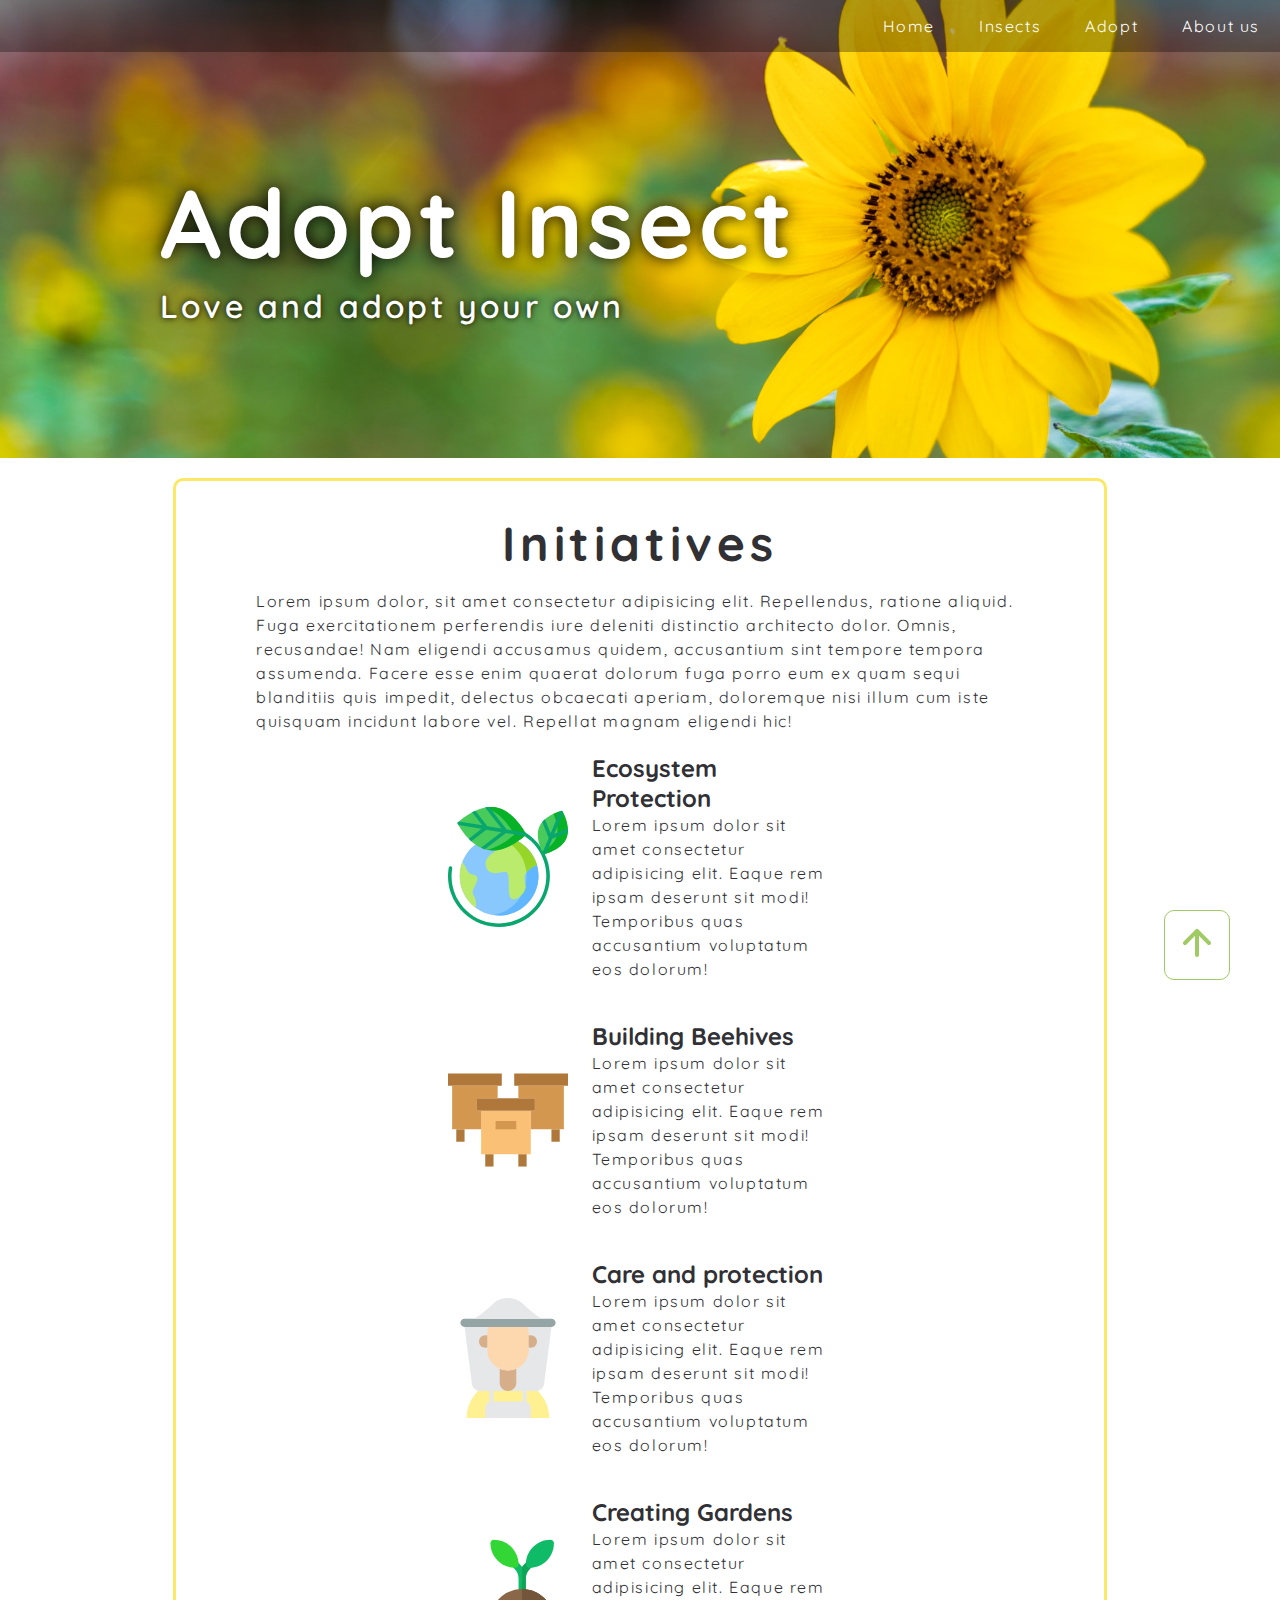
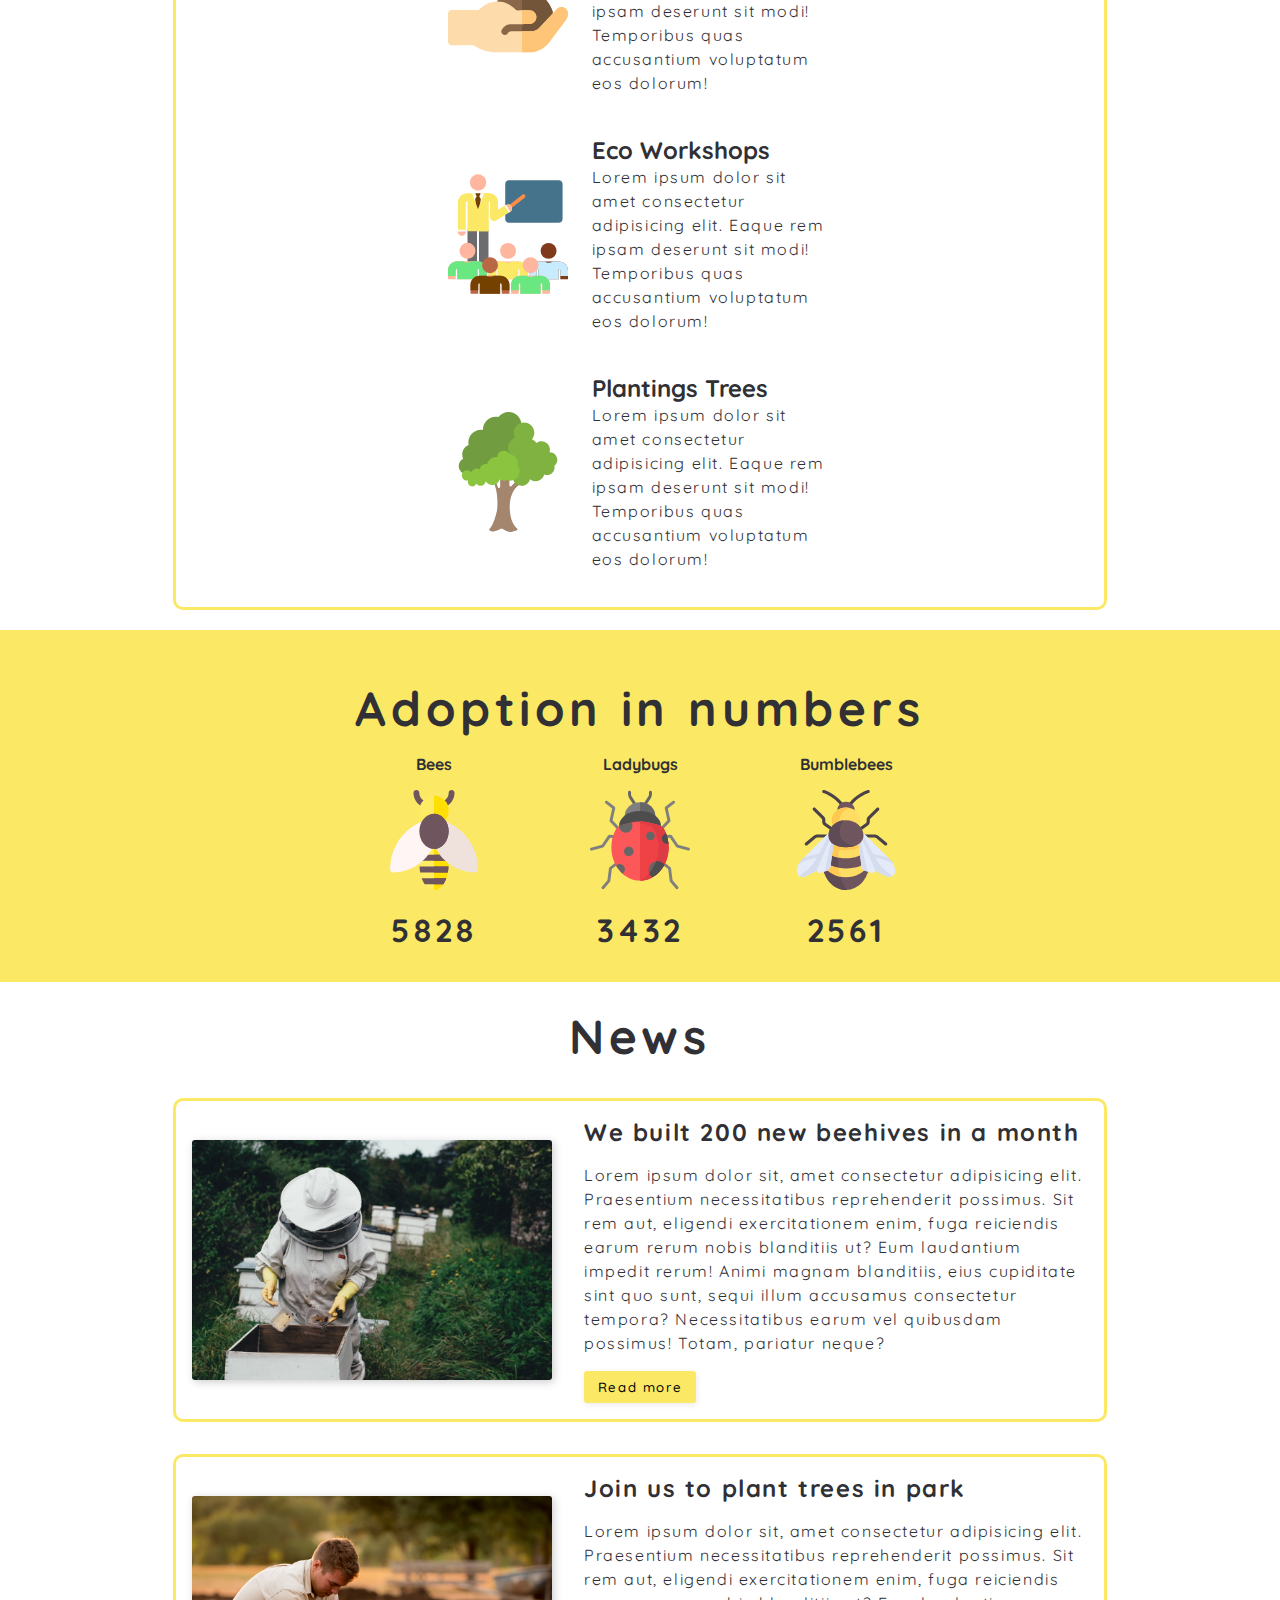
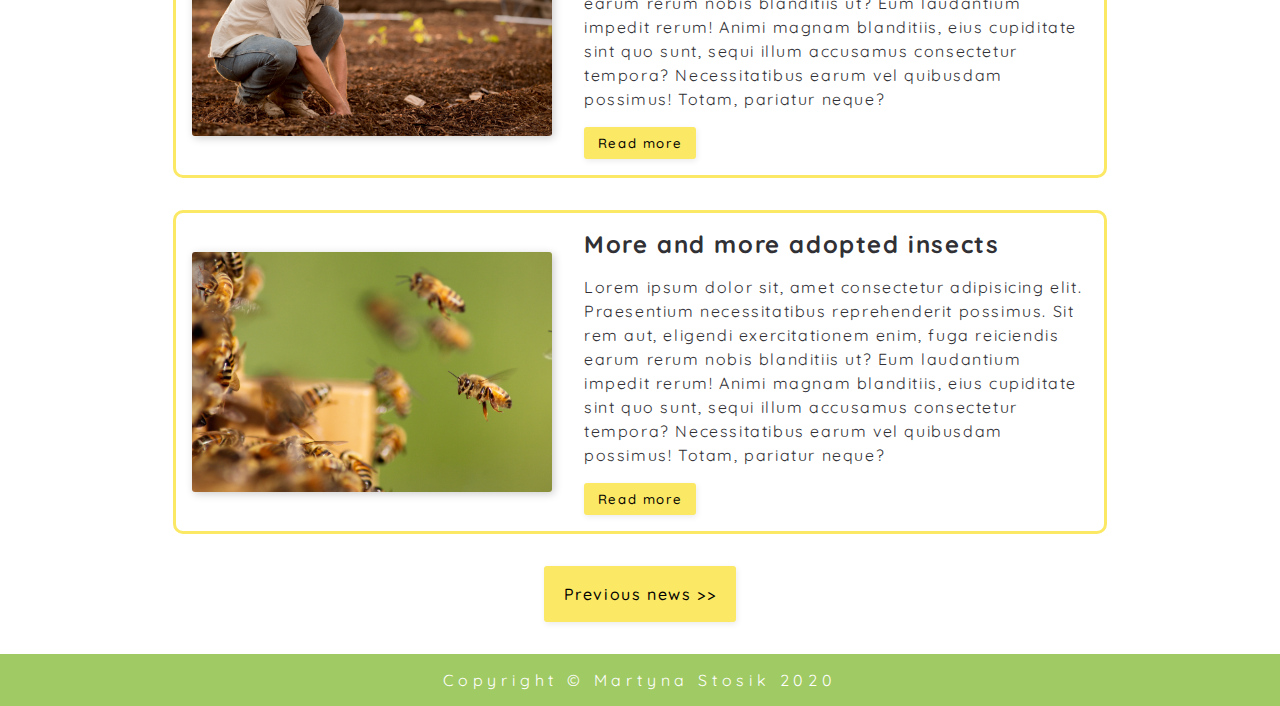
<file: index.html>
<!DOCTYPE html>
<html lang="en">

<head>
  <meta charset="UTF-8">
  <meta name="viewport" content="width=device-width, initial-scale=1.0">
  <link rel="shortcut icon" type="image/png" href="./img/ladybug_icon.svg"/>
  <link rel="stylesheet" href="./styles/common/main/main.css">
  <link rel="stylesheet" href="./styles/common/navbar/navbar.css">
  <link rel="stylesheet" href="./styles/common/header/header.css">
  <link rel="stylesheet" href="./styles/common/ladybug/ladybug.css">
  <link rel="stylesheet" href="./styles/common/footer/footer.css">
  <link rel="stylesheet" href="./styles/home/home.css">
  <title>Adopt Insect</title>
</head>

<body>

  <div class="back-to-top-button">
    <a href="#top">
      <svg class="bi bi-arrow-up-short" width="4em" height="4em" viewBox="0 0 16 16" fill="currentColor" xmlns="http://www.w3.org/2000/svg">
        <path fill-rule="evenodd" d="M8 5.5a.5.5 0 01.5.5v5a.5.5 0 01-1 0V6a.5.5 0 01.5-.5z" clip-rule="evenodd"/>
        <path fill-rule="evenodd" d="M7.646 4.646a.5.5 0 01.708 0l3 3a.5.5 0 01-.708.708L8 5.707 5.354 8.354a.5.5 0 11-.708-.708l3-3z" clip-rule="evenodd"/>
      </svg>
    </a>
  </div> 
  
  <section>
    <label id="nav-toggle-label" for="nav-toggle-checkbox">
      &#9776; <!-- hamburger menu icon -->
    </label>
    <input id="nav-toggle-checkbox" type="checkbox" />
    <nav class="navbar">
      <ul>
        <li><a href="index.html">Home</a></li>
        <li><a href="insects.html">Insects</a></li>
        <li><a href="adopt.html">Adopt</a></li>
        <li><a href="#">About us</a></li>
      </ul>
    </nav>
  </section>

  <section class="header" id="top">
    <?xml version="1.0"?>
    <svg xmlns:rdf="http://www.w3.org/1999/02/22-rdf-syntax-ns#" xmlns="http://www.w3.org/2000/svg"
      xmlns:cc="http://creativecommons.org/ns#" xmlns:xlink="http://www.w3.org/1999/xlink"
      xmlns:dc="http://purl.org/dc/elements/1.1/" xmlns:svg="http://www.w3.org/2000/svg" id="ladybug-svg"
      viewBox="0 0 391.37 413.34" version="1.0">
      <defs id="defs5025">
        <radialGradient id="radialGradient4731" gradientUnits="userSpaceOnUse" cy="224.43" cx="505.78"
          gradientTransform="matrix(1 0 0 1.08 0 -17.955)" r="26.846">
          <stop id="stop4727" stop-color="#c1d5e2" offset="0" />
          <stop id="stop4729" stop-color="#1d2022" stop-opacity="0" offset="1" />
        </radialGradient>
        <radialGradient id="radialGradient4719" gradientUnits="userSpaceOnUse" cy="224.43" cx="505.78"
          gradientTransform="matrix(1 0 0 1.08 0 -17.955)" r="26.846">
          <stop id="stop329" stop-color="#fafafa" offset="0" />
          <stop id="stop330" stop-color="#fafafa" stop-opacity="0" offset="1" />
        </radialGradient>
        <linearGradient id="linearGradient4309">
          <stop id="stop4311" stop-color="#fce9d1" offset="0" />
          <stop id="stop4313" stop-color="red" offset="1" />
        </linearGradient>
        <radialGradient id="radialGradient2591" xlink:href="#linearGradient4309" gradientUnits="userSpaceOnUse"
          cy="105.84" cx="282.53" gradientTransform="matrix(-.10972 -.88911 -1.3443 .16590 535.32 609.04)" r="67.198" />
        <radialGradient id="radialGradient2614" xlink:href="#linearGradient4309" gradientUnits="userSpaceOnUse"
          cy="134.3" cx="305.61" gradientTransform="matrix(.61508 -.65132 1.3083 1.2355 67.175 450.88)" r="67.198" />
      </defs>
      <g id="layer1" transform="translate(-211.69 -200.82)">
        <g id="g9611">
          <g id="g9554">
            <path id="left-leg-bottom" fill-rule="evenodd"
              d="m285.94 417.86c-6.92 4.46-17.9 14.2-21.62 21.72-4.39 8.26-13.43 14.89-12.65 24.95-0.79 10.28-1.58 20.56-2.37 30.84 2.14 1.54-10.29 7.71-15.6 11.04-6.79 2.5-16.22 2.25-14.89 11.31-2.26 3.83-13.58 15.53-1.97 9.39 5.89-2.58-0.02 17.21 3.51 7.67 1.17-4.62 3.5-18.45 7.92-7.29 7.37 5.41 6.65-13.45 13.58-15.19 10.37 0.93 15.6-12.65 15.4-21.65 3.44-16.56 9.9-32.31 14.35-48.59 2.07-6.88 14.59 1.99 11.39-8.54-0.51-3.7 2.5-11.88 2.95-15.66z" />
            <path id="left-leg-center" fill-rule="evenodd"
              d="m300.23 393.02c-6.82-1.62-13.63-3.24-20.44-4.87-2.02 4.67-5.15 10.37-11.04 10.16-4.14-0.7-10.91 1.59-7.41 6.61 0.35 3.41 4.65 6.09 7.12 2.84 3.18-2.81 6.75-5.18 10.19-7.68 2.81-2.86 3.49 0.1 2.43 2.66-1.33 4.91 3.51 3.19 5.36 0.63 4.52-3.54 9.23-6.85 13.79-10.35z" />
            <path id="path4202" fill-rule="evenodd"
              d="m340.89 335.05c-1.54-3.59-6.11-3.42-5.89 0.97-2.69 3.97-2.26 11.61-7.69 12.29-2.17 1.17-8.26 7.05-5.2 3.34 3.37-7.29 7.63-20.01 11-27.3l24.33 1.95c-5.52 2.92-11.03 5.84-16.55 8.75z" />
            <path id="right-leg-bottom" fill-rule="evenodd"
              d="m466.78 513.62c5-3.35 8.9-8.32 14.44-10.8-1.57 9.12-3.14 18.23-4.71 27.34-7.14 10.06-14.27 20.11-21.41 30.17-8.43 3.57-16.87 7.13-25.3 10.7 5.67 6.43 14.71 10.68 16.87 19.62 1.69 5.07 6.52 9.51 5.5 15.2-1.99 2.72-4.71 8.28-7.96 8.3-0.51-5.29 0.08-10.73-0.82-16.01-0.47-3.07-4.67-10.17-7.56-5.66-1.7 3.13-2.37 7.55-5.07 9.66-1.44-3.79-1.14-8.1-2.35-12.01-1.16-6.37-2.32-12.73-3.48-19.1 16.55-16.54 33.09-33.08 49.63-49.63l-7.78-7.78z" />
            <path id="right-leg-center" fill-rule="evenodd"
              d="m505.82 423.36c4.35-0.24 14.41-4.98 10.85 3.96-2.32 16.52-4.63 33.04-6.95 49.56 8.75 11.68 17.51 23.36 26.27 35.03-1.58-8.1 4.92-8.47 10.48-5.82 4.77 2.31 18.72-2.82 7.71-5.08-9.85-3.93-19.94-7.46-28.72-13.46-12.52-3.17-6.39-15.22-3.77-23.6 3.9-8.34 3.62-16.87 1.04-25.51-1.42-7.3-2.84-14.6-4.26-21.89-4.58-2.63-10.39-11.87-14.12-10.18 0.49 5.66 0.98 11.33 1.47 16.99z" />
            <path id="right-leg-top" fill-rule="evenodd"
              d="m517.54 393.06c7.14-3.18 16.09-4.69 20.33-12.04 7.44-5.98 9.66-15.68 12.14-24.39 3.24-7.94 3.93-16.58 4.54-25.05 18.56-2.66 14.37-6.78 32.26-2.96 4.96 2.49 8.43-4.87 3.21-6.93-2.07-2.8 4.41-3.05 5.99-4.75 15.46 11.92 1.44-4.14-3.89-14.8 2.04 3.95 2.43 10.57-2.45 12.55-5.23 2.98-3.02-7.34-7.88-4.44-5.48 12.63-27.13 10.44-34.24 14.89-0.65 5.08-2.13 10.06-3.55 15.03-3.68 13.21-7.49 26.39-11.14 39.61-3.78-3.35-9.19-0.96-10.5 3.55-1.62 3.23-2.57 6.85-4.82 9.73z" />
            <path id="path3135"
              d="m352.44 442.92c-12.49 28.13-46.97 105.01-43.31 117.25 3.65 12.24 49.87 23.63 86.83 7.59 36.25-15.73 35.61-21.36 65.76-41.29 31.49-20.81 59.17-103.41 45.64-119.95-13.86-16.95-28.83-35.17-40.46-39.96-17.96 2.36-25.63-2.02-46.85-8.52-24.27 6.03-55.86 56.65-67.61 84.88z"
              fill-rule="evenodd" stroke="#ce3921" stroke-width="1px" fill="#ce3921" />
            <path id="path4299" opacity=".77099" fill-rule="evenodd" fill="url(#radialGradient2614)"
              d="m391.25 385.43c-10.41 8.44-21.14 28.69-36.2 57.68-14.89 28.68-42.2 103.89-46.72 112.14 11.83 16.23 50.2 25.75 83.42 11 19.43-6.39 48.02-25.13 65.76-41.29 28.19-27.17 48.13-59.58 48.2-116.54-7.05-9.63-34.19-43.79-42.46-38.94-7.65 4.48-36.36-4.55-47.41-12.96-12.64 11.81-10.75 14.11-24.59 28.91z" />
            <path id="path3145" stroke-width="1px" stroke="#000" fill-rule="evenodd"
              d="m418.24 352.3c7.45 10.84 8.83 19.55 6.28 25.69s-9.5 12.38-15.34 13.26c-5.84 0.87-20.49-2.74-21.55-7.7" />
            <path id="path3149"
              d="m404.59 466.51c-3.65-1.1-16.5-12.74-17.62-15.87-6.39-18 22.75-21.88 33.88-2.42 5.39 14-3.36 23.12-16.26 18.29z"
              stroke-dashoffset="758.4" stroke="#000" stroke-linecap="square" stroke-width="5.5" />
            <path id="path3151"
              d="m466.64 452.23c0.2-1.81 7.03-8.05 9.31-8.56 13.09-2.91 21.62 11.73 8.25 16.99-10.1 2.47-18.98-2.05-17.56-8.43z"
              stroke-dashoffset="758.4" stroke="#000" stroke-linecap="square" stroke-width="5.5" />
            <path id="path3147"
              d="m392.95 342.92c-11.5-4.94-8.17-15.98-11-19.66-3.08-3.99-38.25 4.55-55.43 19.88-17.17 15.33-44.15 67.89-46.66 89.3-2.4 20.56-6.92 38.31-0.69 69.54 6.22 31.24 24.58 53.34 27.83 51.29 3.31-2.08 31.71-89.95 50.99-131.14s33.47-51.4 56.48-73.57"
              fill-rule="evenodd" stroke="#ce3921" stroke-width="1px" fill="#ce3921" />
            <path id="path3067"
              d="m352.17 540.25c0.19-1.81 7.02-8.06 9.3-8.56 13.09-2.92 21.62 11.72 8.26 16.98-10.11 2.48-18.98-2.04-17.56-8.42z"
              stroke-dashoffset="758.4" stroke="#000" stroke-linecap="square" stroke-width="5.5" />
            <path id="path3180" stroke-width="1px" stroke="#000" fill-rule="evenodd"
              d="m411.96 332.62c4.07 6.33 1.95 17.87 4.09 19.31 1.78 1.2 18.37-3.51 26.02-0.48 7.4 2.92-34.44-25.57-30.11-18.83z" />
            <path id="path3184" stroke-width="1px" stroke="#000" fill-rule="evenodd"
              d="m437.19 289.34c-4.55 0.59-54.95 1.57-54.87 18.46s30.49 13.99 51.55 28.45c20.96 14.4 45.93 24.51 60.83 46.86 14.89 22.35 27.04-8.36 24.94-21.05-2.11-12.68-7.53-25.23-3.5-6.7 4.02 18.54-14.22 19.88-14.8-0.48-0.58-20.35-11.75-33.63-28.6-44.88s-51.17 3.8-55.86-5.8c-4.98-10.2 24.86-15.46 20.31-14.86z" />
            <g id="g4242" transform="matrix(1.4891 -.053967 .053967 1.4891 -213.26 -194.32)">
              <path id="path3188" stroke-width=".67111px" stroke="#000" fill-rule="evenodd"
                d="m440.86 339.99c-0.34 0-4.19 2.95-4.13 5.2 0.06 2.2 12.53 6.6 17.16 9.89 4.62 3.28 10.05 13.91 12.34 11.65 2.27-2.24 5.22-7.04 7.54-8.22s6.28 1.37 6.17-0.69-3.5 1.57-7.54 0-5.54-10.24-13.11-13.63c-6.88-3.08-9.53-2.9-11.57-4.88-2.05-1.99-2.96-6.92-4.12-8.23s-2.74-9.6-2.05-1.37c0.68 8.23-0.35 10.28-0.69 10.28z" />
              <path id="path3190" transform="matrix(1 0 0 2.6667 17.141 -616.48)" fill="#f7efcf"
                d="m434 360.22a3.4281 1.0284 0 1 1 -6.85 0 3.4281 1.0284 0 1 1 6.85 0z" />
              <path id="path3966" transform="matrix(1 0 0 2.6667 32.91 -606.19)" fill="#f7efcf"
                d="m434 360.22a3.4281 1.0284 0 1 1 -6.85 0 3.4281 1.0284 0 1 1 6.85 0z" />
            </g>
            <g id="g4253" transform="matrix(1.4615 .29031 -.27152 1.3669 -72.856 -337.35)">
              <path id="path3970" stroke-width=".69394px" stroke="#000" fill-rule="evenodd"
                d="m476.04 393.14c-2.74-1.09-11.74-2.23-9.94-4.75 1.95-2.72 1.97-9.45 5.49-8.99 3.52 0.47 7.19 14.83 4.45 13.74z" />
              <path id="path3974" transform="matrix(.32925 .64736 -1.4805 .90680 863.13 -218.03)" fill="#f7efcf"
                d="m434 360.22a3.4281 1.0284 0 1 1 -6.85 0 3.4281 1.0284 0 1 1 6.85 0z" />
            </g>
            <path id="path3976"
              d="m442.03 285.07c-16.81-3.94-44.4 5.93-57.52 10.25-19.01 9.47-9.08 31.29 9.88 31.33 21.14 4.94 39.29 17.64 58.26 27.72 12.66 7.26 18.78 11.14 32.95 27.99 26.3 27.22 36.72 14.13 37.32-7.86 0.6-11.34 1.36-38.25-11.05-40.71"
              stroke="#000" stroke-miterlimit="6.7" stroke-width="3.3" fill="none" />
            <path id="path4389" opacity=".77099" fill-rule="evenodd" fill="url(#radialGradient2591)"
              d="m308.85 541.59c0.99 25.46-28.27-21.22-30.44-56.24-2.17-35.03 13.41-85.47 28.36-110.71 10.36-22.11 52-59.3 72.28-48.09 3.98 28.32 49.79 29.38 28.9 22.21-21.66-7.42-100.03 168.76-99.1 192.83z" />
            <path id="path4206" transform="matrix(1.4624 .28594 -.28594 1.4624 -67.882 -367.68)"
              d="m421.23 317.33a1.6327 2.2857 0 1 1 -3.27 0 1.6327 2.2857 0 1 1 3.27 0z" />
            <path id="path4208" transform="matrix(-.40165 1.4349 -1.4349 -.40165 1074.5 -251.19)"
              d="m421.23 317.33a1.6327 2.2857 0 1 1 -3.27 0 1.6327 2.2857 0 1 1 3.27 0z" />
            <path id="path4210" transform="matrix(-.40165 1.4349 -1.4349 -.40165 1074.5 -251.19)"
              d="m421.23 317.33a1.6327 2.2857 0 1 1 -3.27 0 1.6327 2.2857 0 1 1 3.27 0z" />
            <path id="path4212" transform="matrix(1.4624 .28594 -.28594 1.4624 -67.882 -367.68)"
              d="m419.99 326.94a1.5074 1.3515 0 1 1 -3.01 0 1.5074 1.3515 0 1 1 3.01 0z" />
            <path id="path4214" transform="matrix(1.4624 .28594 -.28594 1.4624 -67.882 -367.68)"
              d="m420.41 330.63a1.2995 1.6113 0 1 1 -2.6 0 1.2995 1.6113 0 1 1 2.6 0z" />
            <path id="path3968" stroke-width="1px" stroke="#000" fill-rule="evenodd"
              d="m437.66 283.71c3.58 2.56 8.45 10.47 13.26 9.76s5.92-6.4 6.15-10.78c0.24-4.37-22.98-1.53-19.41 1.02z" />
            <path id="path3972" transform="matrix(1.1249 0 0 2.7563 -36.704 -706.87)" fill="#f7efcf"
              d="m434 360.22a3.4281 1.0284 0 1 1 -6.85 0 3.4281 1.0284 0 1 1 6.85 0z" />
            <path id="path4216" transform="matrix(1.4624 .28594 -.28594 1.4624 -66.612 -366.79)"
              d="m422.9 334.95a1.5074 1.6633 0 1 1 -3.01 0 1.5074 1.6633 0 1 1 3.01 0z" />
            <path id="path4218" transform="matrix(1.4624 .28594 -.28594 1.4624 -66.612 -366.79)"
              d="m424.46 338.64a1.1955 1.4034 0 1 1 -2.39 0 1.1955 1.4034 0 1 1 2.39 0z" />
            <path id="path4220" transform="matrix(1.4624 .28594 -.28594 1.4624 -67.882 -367.68)"
              d="m427.16 341.81a1.5594 1.4554 0 1 1 -3.12 0 1.5594 1.4554 0 1 1 3.12 0z" />
            <path id="path4222" transform="matrix(1.4624 .28594 -.28594 1.4624 -67.882 -367.68)"
              d="m429.87 346.7a1.4554 1.8712 0 1 1 -2.91 0 1.4554 1.8712 0 1 1 2.91 0z" />
            <path id="path4224" transform="matrix(1.4901 0 0 1.4901 -177.18 -247.88)"
              d="m502.84 361.56a2.3391 2.1831 0 1 1 -4.67 0 2.3391 2.1831 0 1 1 4.67 0z" />
            <path id="path4226" transform="matrix(1.4901 0 0 1.4901 -177.18 -247.88)"
              d="m498.27 365.1a1.6633 2.0792 0 1 1 -3.33 0 1.6633 2.0792 0 1 1 3.33 0z" />
            <path id="path4228" transform="matrix(1.4901 0 0 1.4901 -177.18 -247.88)"
              d="m494.63 368.32a1.9232 1.3515 0 1 1 -3.84 0 1.9232 1.3515 0 1 1 3.84 0z" />
            <path id="path4230" transform="matrix(1.4901 0 0 1.4901 -177.18 -247.88)"
              d="m489.75 370.66a1.6113 1.4034 0 1 1 -3.23 0 1.6113 1.4034 0 1 1 3.23 0z" />
            <path id="path4232" transform="matrix(1.4901 0 0 1.4901 -177.18 -247.88)"
              d="m486.11 372.01a1.1435 1.2995 0 1 1 -2.29 0 1.1435 1.2995 0 1 1 2.29 0z" />
            <path id="path4234" transform="matrix(1.4901 0 0 1.4901 -177.18 -247.88)"
              d="m483.09 372.94a1.8712 1.1955 0 1 1 -3.74 0 1.8712 1.1955 0 1 1 3.74 0z" />
            <path id="path4236" transform="matrix(1.4901 0 0 1.4901 -177.18 -247.88)"
              d="m479.14 374.09a1.6113 1.8193 0 1 1 -3.22 0 1.6113 1.8193 0 1 1 3.22 0z" />
            <path id="path4238" transform="matrix(1.4901 0 0 1.4901 -177.18 -247.88)"
              d="m475.19 374.4a1.1955 1.2995 0 1 1 -2.39 0 1.1955 1.2995 0 1 1 2.39 0z" />
            <path id="path4240" transform="matrix(1.4901 0 0 1.4901 -176.86 -246.93)"
              d="m471.55 374.56a0.93562 1.5594 0 1 1 -1.87 0 0.93562 1.5594 0 1 1 1.87 0z" />
            <g id="g4393" stroke="#000" transform="matrix(1.4901 0 0 1.4901 -176.17 -246.26)">
              <path id="path2511" stroke-width="3.6911" stroke-dashoffset="758.4" stroke-linecap="square"
                d="m336.67 451.55c-2.11-0.6-9.54-6.95-10.19-8.65-3.7-9.81 13.16-11.93 19.6-1.32 3.12 7.63-1.94 12.6-9.41 9.97z" />
              <path id="path3069" stroke-width="3.6911" stroke-dashoffset="758.4" stroke-linecap="square"
                d="m307.54 495.39c-1.61 0.41 0.07 2.87-0.17 4.99-0.24 2.11 3.25 20.41 4.7 17.3 1.45-3.12 3.1-3.95 4.57-7.25 1.48-3.3-0.87-9.68-3.39-11.79-2.53-2.1-4.1-3.66-5.71-3.25z" />
              <path id="path3178" stroke-width=".67111px" fill-rule="evenodd"
                d="m396.66 401.02c-2.88-4.41-13.68-0.54-17.22 1.29-3.54 1.82-6.81 6.07-6.9 9.35-0.09 3.27 0.4 8.83 3.5 9.08" />
            </g>
            <path id="path4699" opacity=".77099" transform="translate(-62.277 175.22)" fill="url(#radialGradient4719)"
              d="m532.62 224.43a26.846 28.994 0 1 1 -53.69 0 26.846 28.994 0 1 1 53.69 0z" />
            <path id="path4717" opacity=".77099" transform="translate(-138.52 124.75)" fill="url(#radialGradient4719)"
              d="m532.62 224.43a26.846 28.994 0 1 1 -53.69 0 26.846 28.994 0 1 1 53.69 0z" />
            <path id="path4721" opacity=".77099" transform="matrix(.64 0 0 .77778 139.13 155.29)"
              fill="url(#radialGradient4731)"
              d="m532.62 224.43a26.846 28.994 0 1 1 -53.69 0 26.846 28.994 0 1 1 53.69 0z" />
            <path id="left-leg-top" fill-rule="evenodd"
              d="m395.32 316.68c-2.25-7.49-6.96-15.25-4.17-23.26-0.33-9.54 5.57-17.55 10.53-25.13 3.9-7.63 10-13.8 16-19.8-10.11-15.78-4.25-15.31-18.83-26.36-5.13-2.12-1.82-9.56 3.15-6.95 3.48-0.27-0.58-5.33-0.32-7.64-19.13-3.92 2.2-3.8 13.75-6.72-4.32 1.03-9.59 5.06-7.9 10.05 1.16 5.9 7.53-2.51 8.51 3.06-5.98 12.4 9.82 27.36 11.09 35.65-3.42 3.81-6.22 8.18-9.05 12.51-7.6 11.42-15.09 22.91-22.71 34.31 5.01 0.68 6.73 6.33 4.17 10.27-1.39 3.34-3.51 6.42-4.22 10.01z" />
            <path id="path3394" fill-rule="evenodd" fill="#f7efcf"
              d="m437.34 289.27c-6.37 0.08-30.8 3.81-33.1 10.44-0.43 2.56 8.81 7.7 12.01 10.62 3.2 2.91 12.99 6.23 19.09 6.19s23.74-9.1 27.12-10.67c-0.19-0.22-12.69-4.87-25.12-16.58z" />
            <path id="path3396" fill-rule="evenodd" fill="#f7efcf"
              d="m514.84 345.37c2.18 5.98 7.4 27.02 2.02 31.53-2.24 1.31-10.33-5.49-14.19-7.45-3.86-1.95-10.45-9.92-12.58-15.64-2.13-5.71 0.05-25.42 0.32-29.14-0.02-1.04 19.71 19.9 24.43 20.7z" />
            <path id="path3398"
              d="m442.03 285.07c-16.81-3.94-44.4 5.93-57.52 10.25-19.01 9.47-9.08 31.29 9.88 31.33 21.14 4.94 39.29 17.64 58.26 27.72 12.66 7.26 18.78 11.14 32.95 27.99 26.3 27.22 36.72 14.13 37.32-7.86 0.6-11.34 1.36-38.25-11.05-40.71"
              stroke="#000" stroke-miterlimit="6.7" stroke-width="3.3" fill="none" />
          </g>
        </g>
      </g>
    </svg>
    <h1>Adopt Insect</h1>
    <span>
      Love and adopt your own
    </span>

  </section>

  <section class="initiatives">
    <div>
      <h1>Initiatives</h1>
      <span>
        Lorem ipsum dolor, sit amet consectetur adipisicing elit. Repellendus, ratione aliquid. Fuga exercitationem
        perferendis iure deleniti distinctio architecto dolor. Omnis, recusandae! Nam eligendi accusamus quidem,
        accusantium sint tempore tempora assumenda. Facere esse enim quaerat dolorum fuga porro eum ex quam sequi
        blanditiis quis impedit, delectus obcaecati aperiam, doloremque nisi illum cum iste quisquam incidunt labore
        vel. Repellat magnam eligendi hic!
      </span>
    </div>

    <div class="initiatives__boxes">
      <div class="initiatives__box">
        <img src="img/ecosystem.svg" alt="ecosystem" />
        <div class="initiatives__box__text">
          <h2>Ecosystem Protection</h2>
          <span>
            Lorem ipsum dolor sit amet consectetur adipisicing elit. Eaque rem ipsam deserunt sit modi! Temporibus quas
            accusantium voluptatum eos dolorum!
          </span>
        </div>
      </div>
      <div class="initiatives__box">
        <img src="img/beehive.svg" alt="beehive" />
        <div class="initiatives__box__text">
          <h2>Building Beehives</h2>
          <span>
            Lorem ipsum dolor sit amet consectetur adipisicing elit. Eaque rem ipsam deserunt sit modi! Temporibus quas
            accusantium voluptatum eos dolorum!
          </span>
        </div>
      </div>
      <div class="initiatives__box">
        <img src="img/beekeeper.svg" alt="beekeeper" />
        <div class="initiatives__box__text">
          <h2>Care and protection</h2>
          <span>
            Lorem ipsum dolor sit amet consectetur adipisicing elit. Eaque rem ipsam deserunt sit modi! Temporibus quas
            accusantium voluptatum eos dolorum!
          </span>
        </div>
      </div>
      <div class="initiatives__box">
        <img src="img/gardening.svg" alt="gardening" />
        <div class="initiatives__box__text">
          <h2>Creating Gardens</h2>
          <span>
            Lorem ipsum dolor sit amet consectetur adipisicing elit. Eaque rem ipsam deserunt sit modi! Temporibus quas
            accusantium voluptatum eos dolorum!
          </span>
        </div>
      </div>
      <div class="initiatives__box">
        <img src="img/workshops.svg" alt="workshops" />
        <div class="initiatives__box__text">
          <h2>Eco Workshops</h2>
          <span>
            Lorem ipsum dolor sit amet consectetur adipisicing elit. Eaque rem ipsam deserunt sit modi! Temporibus quas
            accusantium voluptatum eos dolorum!
          </span>
        </div>
      </div>
      <div class="initiatives__box">
        <img src="img/tree.svg" alt="tree" />
        <div class="initiatives__box__text">
          <h2>Plantings Trees</h2>
          <span>
            Lorem ipsum dolor sit amet consectetur adipisicing elit. Eaque rem ipsam deserunt sit modi! Temporibus quas
            accusantium voluptatum eos dolorum!
          </span>
        </div>
      </div>
    </div>
  </section>

  <section class="adoption-stats">
    <h1>Adoption in numbers</h1>
    <div class="adoption-stats__container"></div>
  </section>

  <section class="news">
    <h1>News</h1>
    <div class="news__article">
      <img src="./img/news__1.jpg" alt="beekeeper" />
      <div class="news__article__text">
        <h2>We built 200 new beehives in a month</h2>
        <p>
          Lorem ipsum dolor sit, amet consectetur adipisicing elit. Praesentium necessitatibus reprehenderit possimus.
          Sit rem aut, eligendi exercitationem enim, fuga reiciendis earum rerum nobis blanditiis ut? Eum laudantium
          impedit rerum! Animi magnam blanditiis, eius cupiditate sint quo sunt, sequi illum accusamus consectetur
          tempora? Necessitatibus earum vel quibusdam possimus! Totam, pariatur neque?
        </p>
        <button>Read more</button>
      </div>
    </div>

    <div class="news__article">
      <img src="./img/news__2.jpg" alt="bees" />
      <div class="news__article__text">
        <h2>Join us to plant trees in park</h2>
        <p>
          Lorem ipsum dolor sit, amet consectetur adipisicing elit. Praesentium necessitatibus reprehenderit possimus.
          Sit rem aut, eligendi exercitationem enim, fuga reiciendis earum rerum nobis blanditiis ut? Eum laudantium
          impedit rerum! Animi magnam blanditiis, eius cupiditate sint quo sunt, sequi illum accusamus consectetur
          tempora? Necessitatibus earum vel quibusdam possimus! Totam, pariatur neque?
        </p>
        <button>Read more</button>
      </div>
    </div>

    <div class="news__article">
      <img src="./img/news__3.jpg" alt="bees" />
      <div class="news__article__text">
        <h2>More and more adopted insects</h2>
        <p>
          Lorem ipsum dolor sit, amet consectetur adipisicing elit. Praesentium necessitatibus reprehenderit possimus.
          Sit rem aut, eligendi exercitationem enim, fuga reiciendis earum rerum nobis blanditiis ut? Eum laudantium
          impedit rerum! Animi magnam blanditiis, eius cupiditate sint quo sunt, sequi illum accusamus consectetur
          tempora? Necessitatibus earum vel quibusdam possimus! Totam, pariatur neque?
        </p>
        <button>Read more</button>
      </div>
    </div>

    <button class="news__button">Previous news >></button>
  </section>

  <footer>
    <span>Copyright © Martyna Stosik 2020</span>
  </footer>

  <script src="scripts/home.js"></script>
  <script src="scripts/back-to-top.js"></script>
</body>

</html>
</file>
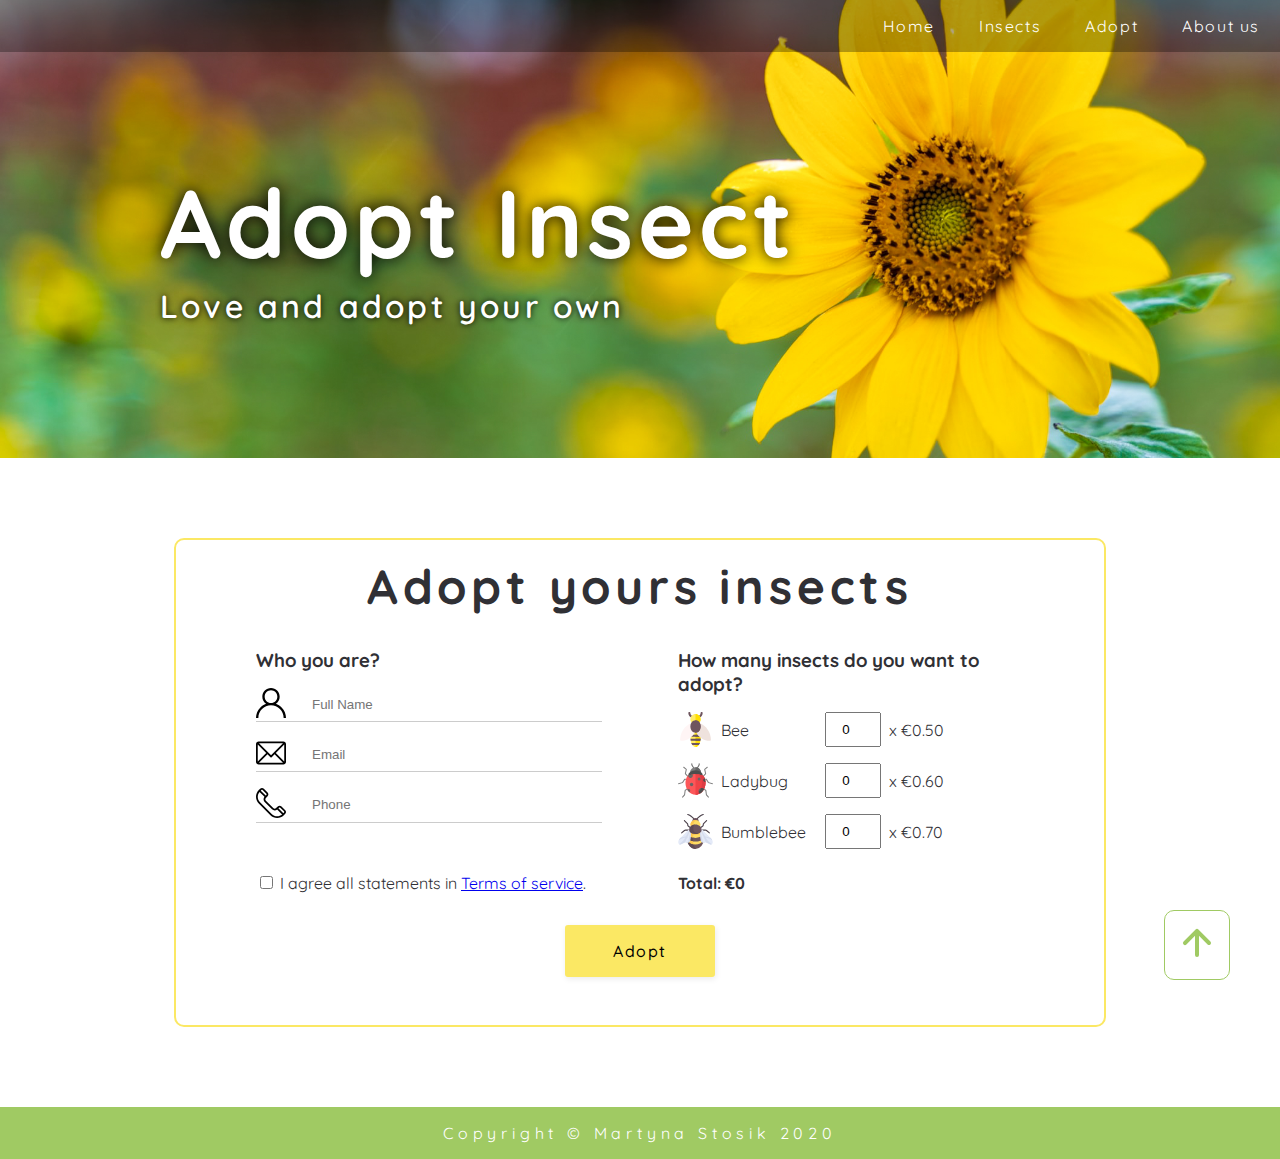
<file: adopt.html>
<!DOCTYPE html>
<html lang="en">

<head>
    <meta charset="UTF-8">
    <meta name="viewport" content="width=device-width, initial-scale=1.0">
    <link rel="shortcut icon" type="image/png" href="./img/ladybug_icon.svg"/>
    <link rel="stylesheet" href="./styles/common/main/main.css">
    <link rel="stylesheet" href="./styles/common/navbar/navbar.css">
    <link rel="stylesheet" href="./styles/common/header/header.css">
    <link rel="stylesheet" href="./styles/common/ladybug/ladybug.css">
    <link rel="stylesheet" href="./styles/common/footer/footer.css">
    <link rel="stylesheet" href="./styles/adopt/adopt.css">
    <title>Adopt Insect</title>
</head>

<body>

    <div class="back-to-top-button">
        <a href="#top">
            <svg class="bi bi-arrow-up-short" width="4em" height="4em" viewBox="0 0 16 16" fill="currentColor"
                xmlns="http://www.w3.org/2000/svg">
                <path fill-rule="evenodd" d="M8 5.5a.5.5 0 01.5.5v5a.5.5 0 01-1 0V6a.5.5 0 01.5-.5z"
                    clip-rule="evenodd" />
                <path fill-rule="evenodd"
                    d="M7.646 4.646a.5.5 0 01.708 0l3 3a.5.5 0 01-.708.708L8 5.707 5.354 8.354a.5.5 0 11-.708-.708l3-3z"
                    clip-rule="evenodd" />
            </svg>
        </a>
    </div>

    <section>
        <label id="nav-toggle-label" for="nav-toggle-checkbox">
            &#9776;
        </label>
        <input id="nav-toggle-checkbox" type="checkbox" />
        <nav class="navbar">
            <ul>
                <li><a href="index.html">Home</a></li>
                <li><a href="insects.html">Insects</a></li>
                <li><a href="adopt.html">Adopt</a></li>
                <li><a href="#">About us</a></li>
            </ul>
        </nav>
    </section>

    <section class="header" id="top">
        <h1>Adopt Insect</h1>
        <span>
            Love and adopt your own
        </span>
    </section>

    <section class="adopt">
        <h1>Adopt yours insects</h1>
        <div class="adopt__form">
            <form class="adopt__form__register">
                <h3>Who you are?</h3>
                <div class="adopt__form__register__label">
                    <img src="./img/user__icon.svg" />
                    <input type="text" placeholder="Full Name" />
                </div>
                <div class="adopt__form__register__label">
                    <img src="./img/mail__icon.svg" />
                    <input type="email" placeholder="Email" />
                </div>
                <div class="adopt__form__register__label">
                    <img src="./img/phone__icon.svg" />
                    <input type="tel" placeholder="Phone" />
                </div>
            </form>
        
            <div class="adopt__form__insects">
                <h3>How many insects do you want to adopt?</h3>
                <label class="adopt__form__insects__label" for="adopt__form__insects__label-bee">
                    <img src="./img/bee_icon.svg" />
                    <span>Bee</span>
                    <input type="number" value="0" id="adopt__form__insects__label-bee" />
                    <span class="adopt__form__insects__label__amount-bee"></span>
                </label>
                <label class="adopt__form__insects__label" for="adopt__form__insects__label-ladybug">
                    <img src="./img/ladybug_icon.svg" />
                    <span>Ladybug</span>
                    <input type="number" value="0" id="adopt__form__insects__label-ladybug" />
                    <span class="adopt__form__insects__label__amount-ladybug"></span>
                </label>
                <label class="adopt__form__insects__label" for="adopt__form__insects__label-bumblebee">
                    <img src="./img/bumblebee_icon.svg" />
                    <span>Bumblebee</span>
                    <input type="number" value="0" id="adopt__form__insects__label-bumblebee" />
                    <span class="adopt__form__insects__label__amount-bumblebee"></span>
                </label>
            </div>
        </div>

        <div class="adopt__form__summary">
            <label class="adopt__form__summary__agree-term" for="adopt__form__summary__agree-term">
                <input type="checkbox" id="adopt__form__register__agree-term" />
                <span>
                    I agree all statements in <a href="#">Terms of service</a>.
                </span>
            </label>

            <span class="adopt__form__summary__total">
                Total: €<span class="adopt__form__summary__total__sum">0</span>
            </span>
        </div>
    
        <button class="adopt__form__button" type="submit">
            Adopt
        </button>
    
    </section>

    <footer>
        <span>Copyright © Martyna Stosik 2020</span>
    </footer>
    
    <script src="scripts/back-to-top.js"></script>
    <script src="scripts/adopt.js"></script>
</body>

</html>
</file>
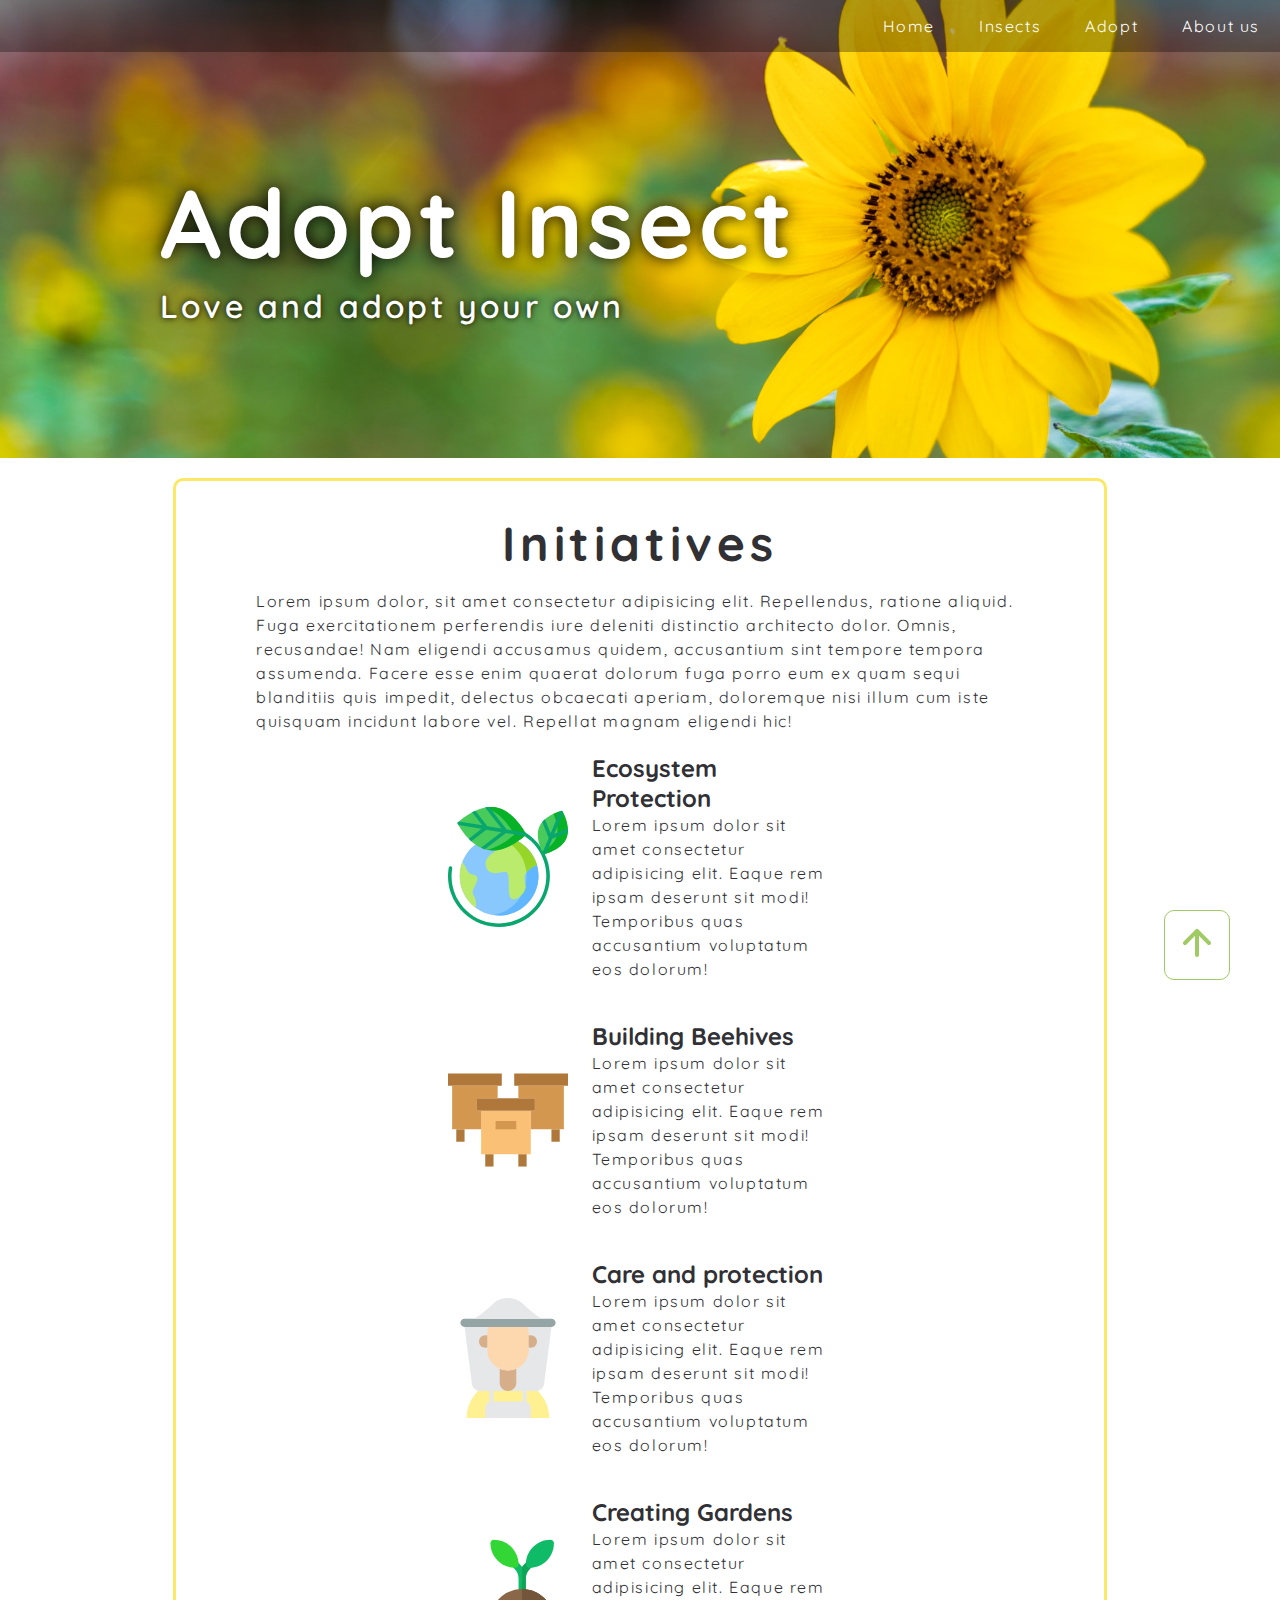
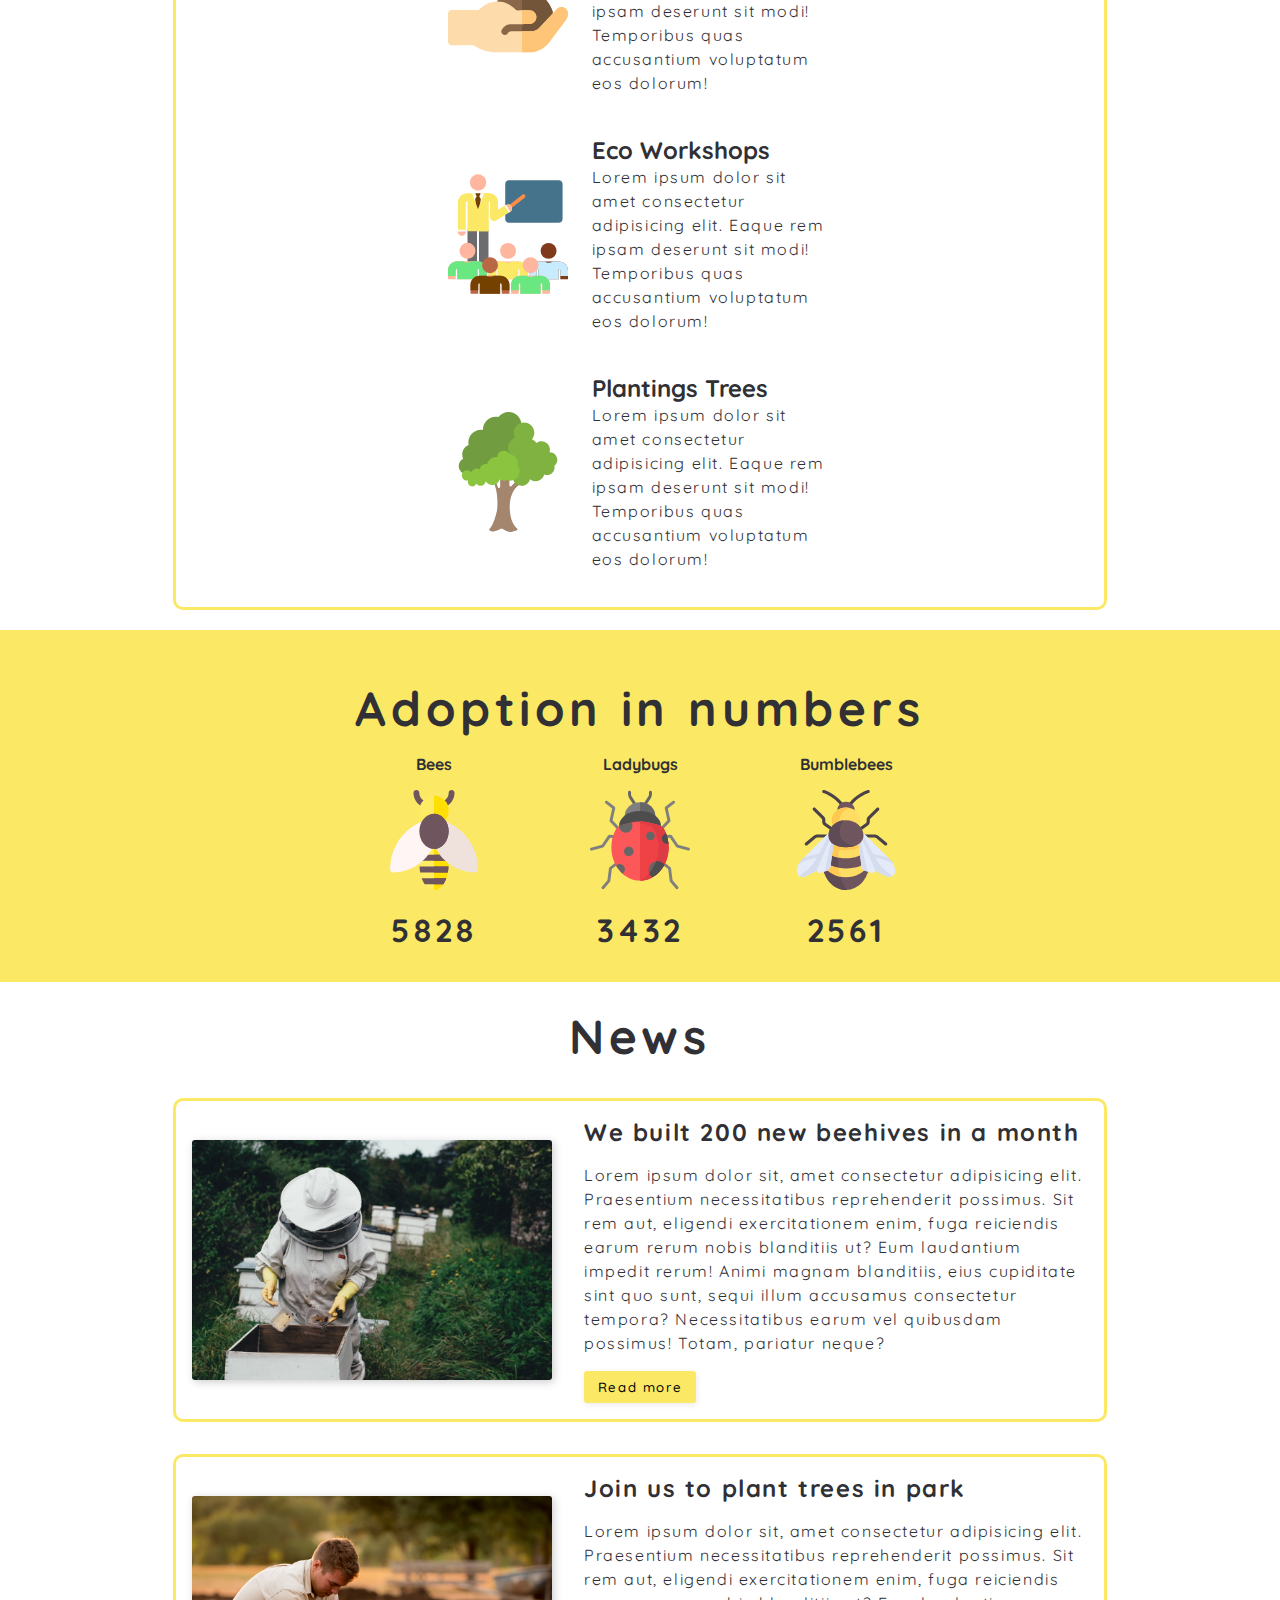
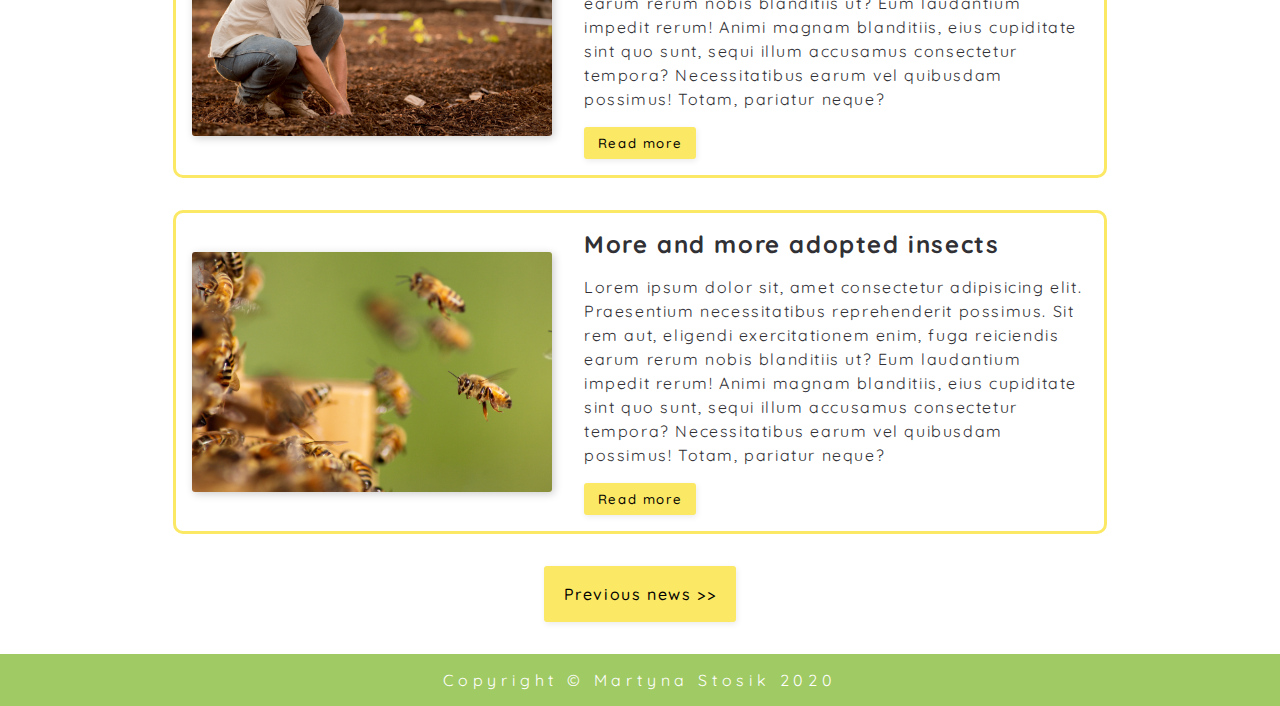
<file: home.html>
<!DOCTYPE html>
<html lang="en">

<head>
  <meta charset="UTF-8">
  <meta name="viewport" content="width=device-width, initial-scale=1.0">
  <link rel="shortcut icon" type="image/png" href="./img/ladybug_icon.svg"/>
  <link rel="stylesheet" href="./styles/common/main.css">
  <link rel="stylesheet" href="./styles/common/navbar.css">
  <link rel="stylesheet" href="./styles/common/header.css">
  <link rel="stylesheet" href="./styles/common/ladybug.css">
  <link rel="stylesheet" href="./styles/common/footer.css">
  <link rel="stylesheet" href="./styles/home.css">
  <title>Adopt Insect</title>
</head>

<body>

  <div class="back-to-top-button">
    <a href="#navbar">
      <svg class="bi bi-arrow-up-short" width="4em" height="4em" viewBox="0 0 16 16" fill="currentColor" xmlns="http://www.w3.org/2000/svg">
        <path fill-rule="evenodd" d="M8 5.5a.5.5 0 01.5.5v5a.5.5 0 01-1 0V6a.5.5 0 01.5-.5z" clip-rule="evenodd"/>
        <path fill-rule="evenodd" d="M7.646 4.646a.5.5 0 01.708 0l3 3a.5.5 0 01-.708.708L8 5.707 5.354 8.354a.5.5 0 11-.708-.708l3-3z" clip-rule="evenodd"/>
      </svg>
    </a>
  </div>

  <section>
    <nav id="navbar" class="navbar">
      <ul>
        <li><a href="home.html">Home</a></li>
        <li><a href="insects.html">Insects</a></li>
        <li><a href="adopt.html">Adopt</a></li>
        <li><a href="#">About us</a></li>
      </ul>
    </nav>
  </section>

  <section class="header">
    <?xml version="1.0"?>
    <svg xmlns:rdf="http://www.w3.org/1999/02/22-rdf-syntax-ns#" xmlns="http://www.w3.org/2000/svg"
      xmlns:cc="http://creativecommons.org/ns#" xmlns:xlink="http://www.w3.org/1999/xlink"
      xmlns:dc="http://purl.org/dc/elements/1.1/" xmlns:svg="http://www.w3.org/2000/svg" id="ladybug-svg"
      viewBox="0 0 391.37 413.34" version="1.0">
      <defs id="defs5025">
        <radialGradient id="radialGradient4731" gradientUnits="userSpaceOnUse" cy="224.43" cx="505.78"
          gradientTransform="matrix(1 0 0 1.08 0 -17.955)" r="26.846">
          <stop id="stop4727" stop-color="#c1d5e2" offset="0" />
          <stop id="stop4729" stop-color="#1d2022" stop-opacity="0" offset="1" />
        </radialGradient>
        <radialGradient id="radialGradient4719" gradientUnits="userSpaceOnUse" cy="224.43" cx="505.78"
          gradientTransform="matrix(1 0 0 1.08 0 -17.955)" r="26.846">
          <stop id="stop329" stop-color="#fafafa" offset="0" />
          <stop id="stop330" stop-color="#fafafa" stop-opacity="0" offset="1" />
        </radialGradient>
        <linearGradient id="linearGradient4309">
          <stop id="stop4311" stop-color="#fce9d1" offset="0" />
          <stop id="stop4313" stop-color="red" offset="1" />
        </linearGradient>
        <radialGradient id="radialGradient2591" xlink:href="#linearGradient4309" gradientUnits="userSpaceOnUse"
          cy="105.84" cx="282.53" gradientTransform="matrix(-.10972 -.88911 -1.3443 .16590 535.32 609.04)" r="67.198" />
        <radialGradient id="radialGradient2614" xlink:href="#linearGradient4309" gradientUnits="userSpaceOnUse"
          cy="134.3" cx="305.61" gradientTransform="matrix(.61508 -.65132 1.3083 1.2355 67.175 450.88)" r="67.198" />
      </defs>
      <g id="layer1" transform="translate(-211.69 -200.82)">
        <g id="g9611">
          <g id="g9554">
            <path id="left-leg-bottom" fill-rule="evenodd"
              d="m285.94 417.86c-6.92 4.46-17.9 14.2-21.62 21.72-4.39 8.26-13.43 14.89-12.65 24.95-0.79 10.28-1.58 20.56-2.37 30.84 2.14 1.54-10.29 7.71-15.6 11.04-6.79 2.5-16.22 2.25-14.89 11.31-2.26 3.83-13.58 15.53-1.97 9.39 5.89-2.58-0.02 17.21 3.51 7.67 1.17-4.62 3.5-18.45 7.92-7.29 7.37 5.41 6.65-13.45 13.58-15.19 10.37 0.93 15.6-12.65 15.4-21.65 3.44-16.56 9.9-32.31 14.35-48.59 2.07-6.88 14.59 1.99 11.39-8.54-0.51-3.7 2.5-11.88 2.95-15.66z" />
            <path id="left-leg-center" fill-rule="evenodd"
              d="m300.23 393.02c-6.82-1.62-13.63-3.24-20.44-4.87-2.02 4.67-5.15 10.37-11.04 10.16-4.14-0.7-10.91 1.59-7.41 6.61 0.35 3.41 4.65 6.09 7.12 2.84 3.18-2.81 6.75-5.18 10.19-7.68 2.81-2.86 3.49 0.1 2.43 2.66-1.33 4.91 3.51 3.19 5.36 0.63 4.52-3.54 9.23-6.85 13.79-10.35z" />
            <path id="path4202" fill-rule="evenodd"
              d="m340.89 335.05c-1.54-3.59-6.11-3.42-5.89 0.97-2.69 3.97-2.26 11.61-7.69 12.29-2.17 1.17-8.26 7.05-5.2 3.34 3.37-7.29 7.63-20.01 11-27.3l24.33 1.95c-5.52 2.92-11.03 5.84-16.55 8.75z" />
            <path id="right-leg-bottom" fill-rule="evenodd"
              d="m466.78 513.62c5-3.35 8.9-8.32 14.44-10.8-1.57 9.12-3.14 18.23-4.71 27.34-7.14 10.06-14.27 20.11-21.41 30.17-8.43 3.57-16.87 7.13-25.3 10.7 5.67 6.43 14.71 10.68 16.87 19.62 1.69 5.07 6.52 9.51 5.5 15.2-1.99 2.72-4.71 8.28-7.96 8.3-0.51-5.29 0.08-10.73-0.82-16.01-0.47-3.07-4.67-10.17-7.56-5.66-1.7 3.13-2.37 7.55-5.07 9.66-1.44-3.79-1.14-8.1-2.35-12.01-1.16-6.37-2.32-12.73-3.48-19.1 16.55-16.54 33.09-33.08 49.63-49.63l-7.78-7.78z" />
            <path id="right-leg-center" fill-rule="evenodd"
              d="m505.82 423.36c4.35-0.24 14.41-4.98 10.85 3.96-2.32 16.52-4.63 33.04-6.95 49.56 8.75 11.68 17.51 23.36 26.27 35.03-1.58-8.1 4.92-8.47 10.48-5.82 4.77 2.31 18.72-2.82 7.71-5.08-9.85-3.93-19.94-7.46-28.72-13.46-12.52-3.17-6.39-15.22-3.77-23.6 3.9-8.34 3.62-16.87 1.04-25.51-1.42-7.3-2.84-14.6-4.26-21.89-4.58-2.63-10.39-11.87-14.12-10.18 0.49 5.66 0.98 11.33 1.47 16.99z" />
            <path id="right-leg-top" fill-rule="evenodd"
              d="m517.54 393.06c7.14-3.18 16.09-4.69 20.33-12.04 7.44-5.98 9.66-15.68 12.14-24.39 3.24-7.94 3.93-16.58 4.54-25.05 18.56-2.66 14.37-6.78 32.26-2.96 4.96 2.49 8.43-4.87 3.21-6.93-2.07-2.8 4.41-3.05 5.99-4.75 15.46 11.92 1.44-4.14-3.89-14.8 2.04 3.95 2.43 10.57-2.45 12.55-5.23 2.98-3.02-7.34-7.88-4.44-5.48 12.63-27.13 10.44-34.24 14.89-0.65 5.08-2.13 10.06-3.55 15.03-3.68 13.21-7.49 26.39-11.14 39.61-3.78-3.35-9.19-0.96-10.5 3.55-1.62 3.23-2.57 6.85-4.82 9.73z" />
            <path id="path3135"
              d="m352.44 442.92c-12.49 28.13-46.97 105.01-43.31 117.25 3.65 12.24 49.87 23.63 86.83 7.59 36.25-15.73 35.61-21.36 65.76-41.29 31.49-20.81 59.17-103.41 45.64-119.95-13.86-16.95-28.83-35.17-40.46-39.96-17.96 2.36-25.63-2.02-46.85-8.52-24.27 6.03-55.86 56.65-67.61 84.88z"
              fill-rule="evenodd" stroke="#ce3921" stroke-width="1px" fill="#ce3921" />
            <path id="path4299" opacity=".77099" fill-rule="evenodd" fill="url(#radialGradient2614)"
              d="m391.25 385.43c-10.41 8.44-21.14 28.69-36.2 57.68-14.89 28.68-42.2 103.89-46.72 112.14 11.83 16.23 50.2 25.75 83.42 11 19.43-6.39 48.02-25.13 65.76-41.29 28.19-27.17 48.13-59.58 48.2-116.54-7.05-9.63-34.19-43.79-42.46-38.94-7.65 4.48-36.36-4.55-47.41-12.96-12.64 11.81-10.75 14.11-24.59 28.91z" />
            <path id="path3145" stroke-width="1px" stroke="#000" fill-rule="evenodd"
              d="m418.24 352.3c7.45 10.84 8.83 19.55 6.28 25.69s-9.5 12.38-15.34 13.26c-5.84 0.87-20.49-2.74-21.55-7.7" />
            <path id="path3149"
              d="m404.59 466.51c-3.65-1.1-16.5-12.74-17.62-15.87-6.39-18 22.75-21.88 33.88-2.42 5.39 14-3.36 23.12-16.26 18.29z"
              stroke-dashoffset="758.4" stroke="#000" stroke-linecap="square" stroke-width="5.5" />
            <path id="path3151"
              d="m466.64 452.23c0.2-1.81 7.03-8.05 9.31-8.56 13.09-2.91 21.62 11.73 8.25 16.99-10.1 2.47-18.98-2.05-17.56-8.43z"
              stroke-dashoffset="758.4" stroke="#000" stroke-linecap="square" stroke-width="5.5" />
            <path id="path3147"
              d="m392.95 342.92c-11.5-4.94-8.17-15.98-11-19.66-3.08-3.99-38.25 4.55-55.43 19.88-17.17 15.33-44.15 67.89-46.66 89.3-2.4 20.56-6.92 38.31-0.69 69.54 6.22 31.24 24.58 53.34 27.83 51.29 3.31-2.08 31.71-89.95 50.99-131.14s33.47-51.4 56.48-73.57"
              fill-rule="evenodd" stroke="#ce3921" stroke-width="1px" fill="#ce3921" />
            <path id="path3067"
              d="m352.17 540.25c0.19-1.81 7.02-8.06 9.3-8.56 13.09-2.92 21.62 11.72 8.26 16.98-10.11 2.48-18.98-2.04-17.56-8.42z"
              stroke-dashoffset="758.4" stroke="#000" stroke-linecap="square" stroke-width="5.5" />
            <path id="path3180" stroke-width="1px" stroke="#000" fill-rule="evenodd"
              d="m411.96 332.62c4.07 6.33 1.95 17.87 4.09 19.31 1.78 1.2 18.37-3.51 26.02-0.48 7.4 2.92-34.44-25.57-30.11-18.83z" />
            <path id="path3184" stroke-width="1px" stroke="#000" fill-rule="evenodd"
              d="m437.19 289.34c-4.55 0.59-54.95 1.57-54.87 18.46s30.49 13.99 51.55 28.45c20.96 14.4 45.93 24.51 60.83 46.86 14.89 22.35 27.04-8.36 24.94-21.05-2.11-12.68-7.53-25.23-3.5-6.7 4.02 18.54-14.22 19.88-14.8-0.48-0.58-20.35-11.75-33.63-28.6-44.88s-51.17 3.8-55.86-5.8c-4.98-10.2 24.86-15.46 20.31-14.86z" />
            <g id="g4242" transform="matrix(1.4891 -.053967 .053967 1.4891 -213.26 -194.32)">
              <path id="path3188" stroke-width=".67111px" stroke="#000" fill-rule="evenodd"
                d="m440.86 339.99c-0.34 0-4.19 2.95-4.13 5.2 0.06 2.2 12.53 6.6 17.16 9.89 4.62 3.28 10.05 13.91 12.34 11.65 2.27-2.24 5.22-7.04 7.54-8.22s6.28 1.37 6.17-0.69-3.5 1.57-7.54 0-5.54-10.24-13.11-13.63c-6.88-3.08-9.53-2.9-11.57-4.88-2.05-1.99-2.96-6.92-4.12-8.23s-2.74-9.6-2.05-1.37c0.68 8.23-0.35 10.28-0.69 10.28z" />
              <path id="path3190" transform="matrix(1 0 0 2.6667 17.141 -616.48)" fill="#f7efcf"
                d="m434 360.22a3.4281 1.0284 0 1 1 -6.85 0 3.4281 1.0284 0 1 1 6.85 0z" />
              <path id="path3966" transform="matrix(1 0 0 2.6667 32.91 -606.19)" fill="#f7efcf"
                d="m434 360.22a3.4281 1.0284 0 1 1 -6.85 0 3.4281 1.0284 0 1 1 6.85 0z" />
            </g>
            <g id="g4253" transform="matrix(1.4615 .29031 -.27152 1.3669 -72.856 -337.35)">
              <path id="path3970" stroke-width=".69394px" stroke="#000" fill-rule="evenodd"
                d="m476.04 393.14c-2.74-1.09-11.74-2.23-9.94-4.75 1.95-2.72 1.97-9.45 5.49-8.99 3.52 0.47 7.19 14.83 4.45 13.74z" />
              <path id="path3974" transform="matrix(.32925 .64736 -1.4805 .90680 863.13 -218.03)" fill="#f7efcf"
                d="m434 360.22a3.4281 1.0284 0 1 1 -6.85 0 3.4281 1.0284 0 1 1 6.85 0z" />
            </g>
            <path id="path3976"
              d="m442.03 285.07c-16.81-3.94-44.4 5.93-57.52 10.25-19.01 9.47-9.08 31.29 9.88 31.33 21.14 4.94 39.29 17.64 58.26 27.72 12.66 7.26 18.78 11.14 32.95 27.99 26.3 27.22 36.72 14.13 37.32-7.86 0.6-11.34 1.36-38.25-11.05-40.71"
              stroke="#000" stroke-miterlimit="6.7" stroke-width="3.3" fill="none" />
            <path id="path4389" opacity=".77099" fill-rule="evenodd" fill="url(#radialGradient2591)"
              d="m308.85 541.59c0.99 25.46-28.27-21.22-30.44-56.24-2.17-35.03 13.41-85.47 28.36-110.71 10.36-22.11 52-59.3 72.28-48.09 3.98 28.32 49.79 29.38 28.9 22.21-21.66-7.42-100.03 168.76-99.1 192.83z" />
            <path id="path4206" transform="matrix(1.4624 .28594 -.28594 1.4624 -67.882 -367.68)"
              d="m421.23 317.33a1.6327 2.2857 0 1 1 -3.27 0 1.6327 2.2857 0 1 1 3.27 0z" />
            <path id="path4208" transform="matrix(-.40165 1.4349 -1.4349 -.40165 1074.5 -251.19)"
              d="m421.23 317.33a1.6327 2.2857 0 1 1 -3.27 0 1.6327 2.2857 0 1 1 3.27 0z" />
            <path id="path4210" transform="matrix(-.40165 1.4349 -1.4349 -.40165 1074.5 -251.19)"
              d="m421.23 317.33a1.6327 2.2857 0 1 1 -3.27 0 1.6327 2.2857 0 1 1 3.27 0z" />
            <path id="path4212" transform="matrix(1.4624 .28594 -.28594 1.4624 -67.882 -367.68)"
              d="m419.99 326.94a1.5074 1.3515 0 1 1 -3.01 0 1.5074 1.3515 0 1 1 3.01 0z" />
            <path id="path4214" transform="matrix(1.4624 .28594 -.28594 1.4624 -67.882 -367.68)"
              d="m420.41 330.63a1.2995 1.6113 0 1 1 -2.6 0 1.2995 1.6113 0 1 1 2.6 0z" />
            <path id="path3968" stroke-width="1px" stroke="#000" fill-rule="evenodd"
              d="m437.66 283.71c3.58 2.56 8.45 10.47 13.26 9.76s5.92-6.4 6.15-10.78c0.24-4.37-22.98-1.53-19.41 1.02z" />
            <path id="path3972" transform="matrix(1.1249 0 0 2.7563 -36.704 -706.87)" fill="#f7efcf"
              d="m434 360.22a3.4281 1.0284 0 1 1 -6.85 0 3.4281 1.0284 0 1 1 6.85 0z" />
            <path id="path4216" transform="matrix(1.4624 .28594 -.28594 1.4624 -66.612 -366.79)"
              d="m422.9 334.95a1.5074 1.6633 0 1 1 -3.01 0 1.5074 1.6633 0 1 1 3.01 0z" />
            <path id="path4218" transform="matrix(1.4624 .28594 -.28594 1.4624 -66.612 -366.79)"
              d="m424.46 338.64a1.1955 1.4034 0 1 1 -2.39 0 1.1955 1.4034 0 1 1 2.39 0z" />
            <path id="path4220" transform="matrix(1.4624 .28594 -.28594 1.4624 -67.882 -367.68)"
              d="m427.16 341.81a1.5594 1.4554 0 1 1 -3.12 0 1.5594 1.4554 0 1 1 3.12 0z" />
            <path id="path4222" transform="matrix(1.4624 .28594 -.28594 1.4624 -67.882 -367.68)"
              d="m429.87 346.7a1.4554 1.8712 0 1 1 -2.91 0 1.4554 1.8712 0 1 1 2.91 0z" />
            <path id="path4224" transform="matrix(1.4901 0 0 1.4901 -177.18 -247.88)"
              d="m502.84 361.56a2.3391 2.1831 0 1 1 -4.67 0 2.3391 2.1831 0 1 1 4.67 0z" />
            <path id="path4226" transform="matrix(1.4901 0 0 1.4901 -177.18 -247.88)"
              d="m498.27 365.1a1.6633 2.0792 0 1 1 -3.33 0 1.6633 2.0792 0 1 1 3.33 0z" />
            <path id="path4228" transform="matrix(1.4901 0 0 1.4901 -177.18 -247.88)"
              d="m494.63 368.32a1.9232 1.3515 0 1 1 -3.84 0 1.9232 1.3515 0 1 1 3.84 0z" />
            <path id="path4230" transform="matrix(1.4901 0 0 1.4901 -177.18 -247.88)"
              d="m489.75 370.66a1.6113 1.4034 0 1 1 -3.23 0 1.6113 1.4034 0 1 1 3.23 0z" />
            <path id="path4232" transform="matrix(1.4901 0 0 1.4901 -177.18 -247.88)"
              d="m486.11 372.01a1.1435 1.2995 0 1 1 -2.29 0 1.1435 1.2995 0 1 1 2.29 0z" />
            <path id="path4234" transform="matrix(1.4901 0 0 1.4901 -177.18 -247.88)"
              d="m483.09 372.94a1.8712 1.1955 0 1 1 -3.74 0 1.8712 1.1955 0 1 1 3.74 0z" />
            <path id="path4236" transform="matrix(1.4901 0 0 1.4901 -177.18 -247.88)"
              d="m479.14 374.09a1.6113 1.8193 0 1 1 -3.22 0 1.6113 1.8193 0 1 1 3.22 0z" />
            <path id="path4238" transform="matrix(1.4901 0 0 1.4901 -177.18 -247.88)"
              d="m475.19 374.4a1.1955 1.2995 0 1 1 -2.39 0 1.1955 1.2995 0 1 1 2.39 0z" />
            <path id="path4240" transform="matrix(1.4901 0 0 1.4901 -176.86 -246.93)"
              d="m471.55 374.56a0.93562 1.5594 0 1 1 -1.87 0 0.93562 1.5594 0 1 1 1.87 0z" />
            <g id="g4393" stroke="#000" transform="matrix(1.4901 0 0 1.4901 -176.17 -246.26)">
              <path id="path2511" stroke-width="3.6911" stroke-dashoffset="758.4" stroke-linecap="square"
                d="m336.67 451.55c-2.11-0.6-9.54-6.95-10.19-8.65-3.7-9.81 13.16-11.93 19.6-1.32 3.12 7.63-1.94 12.6-9.41 9.97z" />
              <path id="path3069" stroke-width="3.6911" stroke-dashoffset="758.4" stroke-linecap="square"
                d="m307.54 495.39c-1.61 0.41 0.07 2.87-0.17 4.99-0.24 2.11 3.25 20.41 4.7 17.3 1.45-3.12 3.1-3.95 4.57-7.25 1.48-3.3-0.87-9.68-3.39-11.79-2.53-2.1-4.1-3.66-5.71-3.25z" />
              <path id="path3178" stroke-width=".67111px" fill-rule="evenodd"
                d="m396.66 401.02c-2.88-4.41-13.68-0.54-17.22 1.29-3.54 1.82-6.81 6.07-6.9 9.35-0.09 3.27 0.4 8.83 3.5 9.08" />
            </g>
            <path id="path4699" opacity=".77099" transform="translate(-62.277 175.22)" fill="url(#radialGradient4719)"
              d="m532.62 224.43a26.846 28.994 0 1 1 -53.69 0 26.846 28.994 0 1 1 53.69 0z" />
            <path id="path4717" opacity=".77099" transform="translate(-138.52 124.75)" fill="url(#radialGradient4719)"
              d="m532.62 224.43a26.846 28.994 0 1 1 -53.69 0 26.846 28.994 0 1 1 53.69 0z" />
            <path id="path4721" opacity=".77099" transform="matrix(.64 0 0 .77778 139.13 155.29)"
              fill="url(#radialGradient4731)"
              d="m532.62 224.43a26.846 28.994 0 1 1 -53.69 0 26.846 28.994 0 1 1 53.69 0z" />
            <path id="left-leg-top" fill-rule="evenodd"
              d="m395.32 316.68c-2.25-7.49-6.96-15.25-4.17-23.26-0.33-9.54 5.57-17.55 10.53-25.13 3.9-7.63 10-13.8 16-19.8-10.11-15.78-4.25-15.31-18.83-26.36-5.13-2.12-1.82-9.56 3.15-6.95 3.48-0.27-0.58-5.33-0.32-7.64-19.13-3.92 2.2-3.8 13.75-6.72-4.32 1.03-9.59 5.06-7.9 10.05 1.16 5.9 7.53-2.51 8.51 3.06-5.98 12.4 9.82 27.36 11.09 35.65-3.42 3.81-6.22 8.18-9.05 12.51-7.6 11.42-15.09 22.91-22.71 34.31 5.01 0.68 6.73 6.33 4.17 10.27-1.39 3.34-3.51 6.42-4.22 10.01z" />
            <path id="path3394" fill-rule="evenodd" fill="#f7efcf"
              d="m437.34 289.27c-6.37 0.08-30.8 3.81-33.1 10.44-0.43 2.56 8.81 7.7 12.01 10.62 3.2 2.91 12.99 6.23 19.09 6.19s23.74-9.1 27.12-10.67c-0.19-0.22-12.69-4.87-25.12-16.58z" />
            <path id="path3396" fill-rule="evenodd" fill="#f7efcf"
              d="m514.84 345.37c2.18 5.98 7.4 27.02 2.02 31.53-2.24 1.31-10.33-5.49-14.19-7.45-3.86-1.95-10.45-9.92-12.58-15.64-2.13-5.71 0.05-25.42 0.32-29.14-0.02-1.04 19.71 19.9 24.43 20.7z" />
            <path id="path3398"
              d="m442.03 285.07c-16.81-3.94-44.4 5.93-57.52 10.25-19.01 9.47-9.08 31.29 9.88 31.33 21.14 4.94 39.29 17.64 58.26 27.72 12.66 7.26 18.78 11.14 32.95 27.99 26.3 27.22 36.72 14.13 37.32-7.86 0.6-11.34 1.36-38.25-11.05-40.71"
              stroke="#000" stroke-miterlimit="6.7" stroke-width="3.3" fill="none" />
          </g>
        </g>
      </g>
    </svg>
    <h1>Adopt Insect</h1>
    <span>
      Love and adopt your own
    </span>

  </section>

  <section class="initiatives">
    <div>
      <h1>Initiatives</h1>
      <span>
        Lorem ipsum dolor, sit amet consectetur adipisicing elit. Repellendus, ratione aliquid. Fuga exercitationem
        perferendis iure deleniti distinctio architecto dolor. Omnis, recusandae! Nam eligendi accusamus quidem,
        accusantium sint tempore tempora assumenda. Facere esse enim quaerat dolorum fuga porro eum ex quam sequi
        blanditiis quis impedit, delectus obcaecati aperiam, doloremque nisi illum cum iste quisquam incidunt labore
        vel. Repellat magnam eligendi hic!
      </span>
    </div>

    <div class="initiatives__boxes">
      <div class="initiatives__box">
        <img src="img/ecosystem.svg" alt="ecosystem" />
        <div class="initiatives__box__text">
          <h2>Ecosystem Protection</h2>
          <span>
            Lorem ipsum dolor sit amet consectetur adipisicing elit. Eaque rem ipsam deserunt sit modi! Temporibus quas
            accusantium voluptatum eos dolorum!
          </span>
        </div>
      </div>
      <div class="initiatives__box">
        <img src="img/beehive.svg" alt="beehive" />
        <div class="initiatives__box__text">
          <h2>Building Beehives</h2>
          <span>
            Lorem ipsum dolor sit amet consectetur adipisicing elit. Eaque rem ipsam deserunt sit modi! Temporibus quas
            accusantium voluptatum eos dolorum!
          </span>
        </div>
      </div>
      <div class="initiatives__box">
        <img src="img/beekeeper.svg" alt="beekeeper" />
        <div class="initiatives__box__text">
          <h2>Care and protection</h2>
          <span>
            Lorem ipsum dolor sit amet consectetur adipisicing elit. Eaque rem ipsam deserunt sit modi! Temporibus quas
            accusantium voluptatum eos dolorum!
          </span>
        </div>
      </div>
      <div class="initiatives__box">
        <img src="img/gardening.svg" alt="gardening" />
        <div class="initiatives__box__text">
          <h2>Creating Gardens</h2>
          <span>
            Lorem ipsum dolor sit amet consectetur adipisicing elit. Eaque rem ipsam deserunt sit modi! Temporibus quas
            accusantium voluptatum eos dolorum!
          </span>
        </div>
      </div>
      <div class="initiatives__box">
        <img src="img/workshops.svg" alt="workshops" />
        <div class="initiatives__box__text">
          <h2>Eco Workshops</h2>
          <span>
            Lorem ipsum dolor sit amet consectetur adipisicing elit. Eaque rem ipsam deserunt sit modi! Temporibus quas
            accusantium voluptatum eos dolorum!
          </span>
        </div>
      </div>
      <div class="initiatives__box">
        <img src="img/tree.svg" alt="tree" />
        <div class="initiatives__box__text">
          <h2>Plantings Trees</h2>
          <span>
            Lorem ipsum dolor sit amet consectetur adipisicing elit. Eaque rem ipsam deserunt sit modi! Temporibus quas
            accusantium voluptatum eos dolorum!
          </span>
        </div>
      </div>
    </div>
  </section>

  <section class="adoption-stats">
    <h1>Adoption in numbers</h1>
    <div class="adoption-stats__container"></div>
  </section>

  <section class="news">
    <h1>News</h1>
    <div class="news__article">
      <img src="./img/news__1.jpg" alt="beekeeper" />
      <div class="news__article__text">
        <h2>We built 200 new beehives in a month</h2>
        <p>
          Lorem ipsum dolor sit, amet consectetur adipisicing elit. Praesentium necessitatibus reprehenderit possimus.
          Sit rem aut, eligendi exercitationem enim, fuga reiciendis earum rerum nobis blanditiis ut? Eum laudantium
          impedit rerum! Animi magnam blanditiis, eius cupiditate sint quo sunt, sequi illum accusamus consectetur
          tempora? Necessitatibus earum vel quibusdam possimus! Totam, pariatur neque?
        </p>
        <button>Read more</button>
      </div>
    </div>

    <div class="news__article">
      <img src="./img/news__2.jpg" alt="bees" />
      <div class="news__article__text">
        <h2>Join us to plant trees in park</h2>
        <p>
          Lorem ipsum dolor sit, amet consectetur adipisicing elit. Praesentium necessitatibus reprehenderit possimus.
          Sit rem aut, eligendi exercitationem enim, fuga reiciendis earum rerum nobis blanditiis ut? Eum laudantium
          impedit rerum! Animi magnam blanditiis, eius cupiditate sint quo sunt, sequi illum accusamus consectetur
          tempora? Necessitatibus earum vel quibusdam possimus! Totam, pariatur neque?
        </p>
        <button>Read more</button>
      </div>
    </div>

    <div class="news__article">
      <img src="./img/news__3.jpg" alt="bees" />
      <div class="news__article__text">
        <h2>More and more adopted insects</h2>
        <p>
          Lorem ipsum dolor sit, amet consectetur adipisicing elit. Praesentium necessitatibus reprehenderit possimus.
          Sit rem aut, eligendi exercitationem enim, fuga reiciendis earum rerum nobis blanditiis ut? Eum laudantium
          impedit rerum! Animi magnam blanditiis, eius cupiditate sint quo sunt, sequi illum accusamus consectetur
          tempora? Necessitatibus earum vel quibusdam possimus! Totam, pariatur neque?
        </p>
        <button>Read more</button>
      </div>
    </div>

    <button class="news__button">Previous news >></button>
  </section>

  <footer>
    <span>Copyright © Martyna Stosik 2020</span>
  </footer>

  <script src="scripts/home.js"></script>
  <script src="scripts/back-to-top.js"></script>
</body>

</html>
</file>
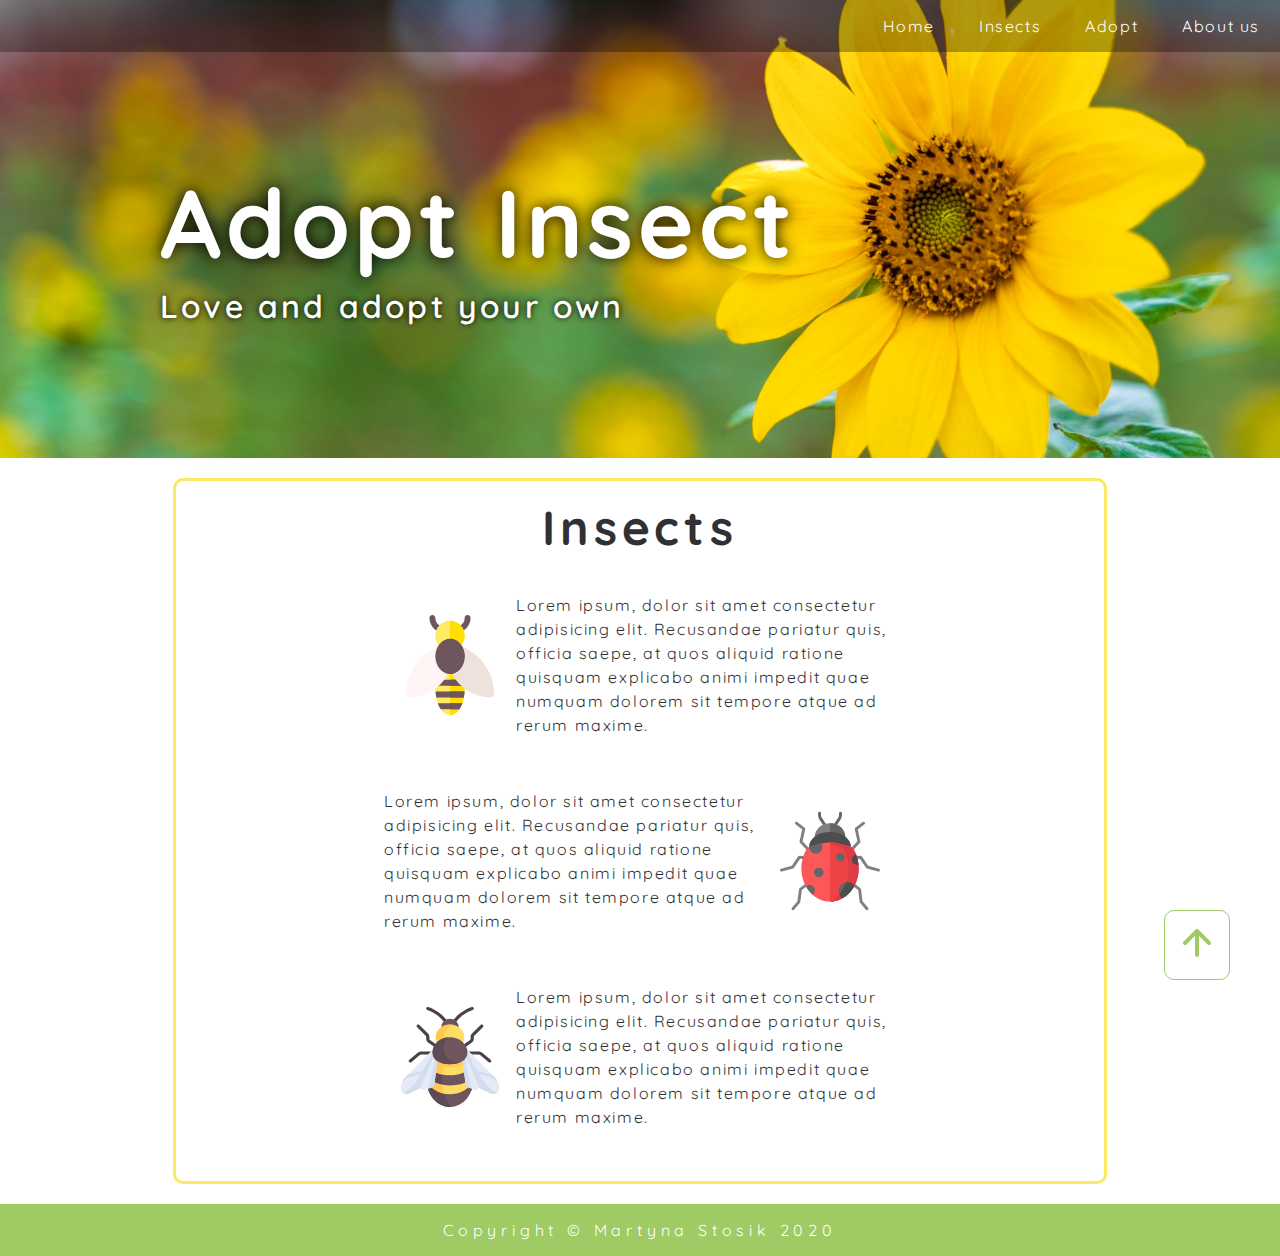
<file: insects.html>
<!DOCTYPE html>
<html lang="en">

<head>
    <meta charset="UTF-8">
    <meta name="viewport" content="width=device-width, initial-scale=1.0">
    <link rel="shortcut icon" type="image/png" href="./img/ladybug_icon.svg"/>
    <link rel="stylesheet" href="./styles/common/main/main.css">
    <link rel="stylesheet" href="./styles/common/navbar/navbar.css">
    <link rel="stylesheet" href="./styles/common/header/header.css">
    <link rel="stylesheet" href="./styles/common/ladybug/ladybug.css">
    <link rel="stylesheet" href="./styles/common/footer/footer.css">
    <link rel="stylesheet" href="./styles/insects/insects.css">
    <title>Adopt Insect</title>
</head>

<body>

    <div class="back-to-top-button">
        <a href="#top">
            <svg class="bi bi-arrow-up-short" width="4em" height="4em" viewBox="0 0 16 16" fill="currentColor"
                xmlns="http://www.w3.org/2000/svg">
                <path fill-rule="evenodd" d="M8 5.5a.5.5 0 01.5.5v5a.5.5 0 01-1 0V6a.5.5 0 01.5-.5z"
                    clip-rule="evenodd" />
                <path fill-rule="evenodd"
                    d="M7.646 4.646a.5.5 0 01.708 0l3 3a.5.5 0 01-.708.708L8 5.707 5.354 8.354a.5.5 0 11-.708-.708l3-3z"
                    clip-rule="evenodd" />
            </svg>
        </a>
    </div>

    <section>
        <label id="nav-toggle-label" for="nav-toggle-checkbox">
            &#9776;
        </label>
        <input id="nav-toggle-checkbox" type="checkbox" />
        <nav class="navbar">
            <ul>
                <li><a href="index.html">Home</a></li>
                <li><a href="insects.html">Insects</a></li>
                <li><a href="adopt.html">Adopt</a></li>
                <li><a href="#">About us</a></li>
            </ul>
        </nav>
    </section>

    <section class="header" id="top">
        <h1>Adopt Insect</h1>
        <span>
            Love and adopt your own
        </span>
    </section>

    <section class="insects">
        <h1>Insects</h1>
            <div class="insects__list">
                <img src="./img/bee_icon.svg" alt="bee" />
                <p>Lorem ipsum, dolor sit amet consectetur adipisicing elit. Recusandae pariatur quis, officia saepe, at
                    quos aliquid ratione quisquam explicabo animi impedit quae numquam dolorem sit tempore atque ad rerum
                    maxime.</p>
            </div>
            <div class="insects__list">
                <p>Lorem ipsum, dolor sit amet consectetur adipisicing elit. Recusandae pariatur quis, officia saepe, at
                    quos aliquid ratione quisquam explicabo animi impedit quae numquam dolorem sit tempore atque ad rerum
                    maxime.</p>
                <img src="./img/ladybug_icon.svg" alt="ladybug" />
            </div>
            <div class="insects__list">
                <img src="./img/bumblebee_icon.svg" alt="bumblebee" />
                <p>Lorem ipsum, dolor sit amet consectetur adipisicing elit. Recusandae pariatur quis, officia saepe, at
                    quos aliquid ratione quisquam explicabo animi impedit quae numquam dolorem sit tempore atque ad rerum
                    maxime.</p>
            </div>
    </section>

    <footer>
        <span>Copyright © Martyna Stosik 2020</span>
    </footer>
    
    <script src="scripts/back-to-top.js"></script>
</body>

</html>
</file>
<file: styles/common/main/main.css>
html, body {
  color: #303035;
  font-family: Quicksand;
  margin: 0;
  padding: 0;
  scroll-behavior: smooth;
}

h1, h2, h3, h4, h5, h6 {
  margin: 0;
}

@font-face {
  font-family: Quicksand;
  src: url("../../../fonts/quicksand/Quicksand-VariableFont_wght.ttf");
}

.back-to-top-button {
  background-color: white;
  border: 1px solid #a0ca63;
  border-radius: 10px;
  bottom: -80px;
  position: fixed;
  right: 50px;
  -webkit-transition: bottom 1s;
  transition: bottom 1s;
  width: -webkit-min-content;
  width: -moz-min-content;
  width: min-content;
}

.back-to-top-button a {
  color: #a0ca63;
}

.back-to-top-button-visible {
  bottom: 50px;
  -webkit-transition: bottom 1s;
  transition: bottom 1s;
}

.back-to-top-button-visible:hover {
  background-color: #d3ffaf;
  cursor: pointer;
}
/*# sourceMappingURL=main.css.map */
</file>
<file: styles/common/navbar/navbar.css>
.navbar {
  background-color: rgba(0, 0, 0, 0.3);
  color: white;
  display: -webkit-box;
  display: -ms-flexbox;
  display: flex;
  -webkit-box-pack: end;
      -ms-flex-pack: end;
          justify-content: flex-end;
  position: absolute;
  width: 100%;
}

.navbar li {
  display: inline;
}

.navbar a {
  color: white;
  letter-spacing: .1rem;
  padding: 0 20px;
  text-decoration: none;
}

.navbar a:hover {
  color: #eaf082;
}

#nav-toggle-checkbox, #nav-toggle-label {
  display: none;
}

@media (max-width: 768px) {
  .navbar {
    background-color: rgba(22, 22, 22, 0.986);
    display: block;
    height: 100%;
    left: -250px;
    padding-top: 100px;
    position: fixed;
    -webkit-transition: left 1s ease-in-out;
    transition: left 1s ease-in-out;
    width: 250px;
  }
  .navbar ul {
    padding: 0;
  }
  .navbar a {
    display: block;
    font-size: 1.3rem;
    letter-spacing: .3rem;
    padding: 2rem 2rem;
    -webkit-box-sizing: border-box;
            box-sizing: border-box;
  }
  .navbar a::after {
    border-bottom: 1px solid #00000000;
    content: "";
    display: block;
    padding-top: 5px;
    -webkit-transition: all ease-in-out .5s;
    transition: all ease-in-out .5s;
    width: 0;
  }
  .navbar a:hover::after {
    border-bottom: 1px solid #faf0b0;
    color: #faf0b0;
    width: calc(250px - 2rem);
  }
  #nav-toggle-label {
    color: #faf0b0;
    display: -webkit-box;
    display: -ms-flexbox;
    display: flex;
    font-size: 3rem;
    position: fixed;
    left: 30px;
    top: 20px;
    z-index: 2;
  }
  #nav-toggle-checkbox:checked ~ .navbar {
    left: 0px;
  }
}
/*# sourceMappingURL=navbar.css.map */
</file>
<file: styles/common/header/header.css>
.header {
  background-image: url("../../../img/header_image.jpg");
  background-position: center;
  background-size: cover;
  color: white;
  padding-top: calc(7rem + 50px);
  padding-bottom: 8rem;
  padding-left: 10rem;
}

.header h1 {
  font-size: 6rem;
  font-weight: bolder;
  letter-spacing: .3rem;
  text-shadow: 0 0 16px black;
}

.header span {
  font-size: 2rem;
  font-weight: 600;
  letter-spacing: .2rem;
  line-height: 1.5;
  text-shadow: 0 0 6px black;
}

@media (max-width: 960px) {
  .header {
    padding-left: 0;
    text-align: center;
  }
  .header h1 {
    text-shadow: 0 0 10px black;
    font-size: 3.5rem;
  }
  .header span {
    font-size: 2rem;
  }
}
/*# sourceMappingURL=header.css.map */
</file>
<file: styles/common/ladybug/ladybug.css>
#ladybug-svg {
  -webkit-animation-name: moveLadybug;
          animation-name: moveLadybug;
  -webkit-animation-duration: 20s;
          animation-duration: 20s;
  -webkit-animation-fill-mode: forwards;
          animation-fill-mode: forwards;
  left: -200px;
  top: 7rem;
  position: absolute;
  -webkit-transform: rotate(60deg);
          transform: rotate(60deg);
  width: 200px;
}

@-webkit-keyframes moveLadybug {
  0% {
    left: -200px;
  }
  70% {
    left: 68%;
    -webkit-transform: rotate(60deg);
            transform: rotate(60deg);
  }
  100% {
    left: 68%;
    -webkit-transform: rotate(20deg);
            transform: rotate(20deg);
  }
}

@keyframes moveLadybug {
  0% {
    left: -200px;
  }
  70% {
    left: 68%;
    -webkit-transform: rotate(60deg);
            transform: rotate(60deg);
  }
  100% {
    left: 68%;
    -webkit-transform: rotate(20deg);
            transform: rotate(20deg);
  }
}

#left-leg-top,
#right-leg-center,
#left-leg-bottom {
  -webkit-animation-name: moveLegs;
          animation-name: moveLegs;
  -webkit-animation-duration: .5s;
          animation-duration: .5s;
  -webkit-animation-iteration-count: 40;
          animation-iteration-count: 40;
  -webkit-animation-timing-function: linear;
          animation-timing-function: linear;
}

#right-leg-top,
#left-leg-center,
#right-leg-bottom {
  -webkit-animation-name: moveLegs2;
          animation-name: moveLegs2;
  -webkit-animation-duration: .5s;
          animation-duration: .5s;
  -webkit-animation-iteration-count: 40;
          animation-iteration-count: 40;
  -webkit-animation-timing-function: linear;
          animation-timing-function: linear;
}

@-webkit-keyframes moveLegs {
  0% {
    -webkit-transform: rotateX(0deg);
            transform: rotateX(0deg);
  }
  50% {
    -webkit-transform: rotateX(10deg);
            transform: rotateX(10deg);
  }
  100% {
    -webkit-transform: rotateX(0deg);
            transform: rotateX(0deg);
  }
}

@keyframes moveLegs {
  0% {
    -webkit-transform: rotateX(0deg);
            transform: rotateX(0deg);
  }
  50% {
    -webkit-transform: rotateX(10deg);
            transform: rotateX(10deg);
  }
  100% {
    -webkit-transform: rotateX(0deg);
            transform: rotateX(0deg);
  }
}

@-webkit-keyframes moveLegs2 {
  0% {
    -webkit-transform: rotateX(10deg);
            transform: rotateX(10deg);
  }
  50% {
    -webkit-transform: rotateX(0deg);
            transform: rotateX(0deg);
  }
  100% {
    -webkit-transform: rotateX(10deg);
            transform: rotateX(10deg);
  }
}

@keyframes moveLegs2 {
  0% {
    -webkit-transform: rotateX(10deg);
            transform: rotateX(10deg);
  }
  50% {
    -webkit-transform: rotateX(0deg);
            transform: rotateX(0deg);
  }
  100% {
    -webkit-transform: rotateX(10deg);
            transform: rotateX(10deg);
  }
}

@media (max-width: 960px) {
  #ladybug-svg {
    display: none;
  }
}
/*# sourceMappingURL=ladybug.css.map */
</file>
<file: styles/common/footer/footer.css>
footer {
  background-color: #a0ca63;
  color: white;
  letter-spacing: .3rem;
  padding: 1rem 0;
  text-align: center;
}
/*# sourceMappingURL=footer.css.map */
</file>
<file: styles/home/home.css>
.initiatives {
  border: 3px solid #fbe864;
  border-radius: 10px;
  margin: 20px auto;
  padding: 1rem 5rem;
  width: 60vw;
}

.initiatives h1 {
  font-size: 3rem;
  letter-spacing: .3rem;
  padding: 1rem 0;
  text-align: center;
}

.initiatives span {
  letter-spacing: .1rem;
  line-height: 1.5;
}

.initiatives__boxes {
  display: -webkit-box;
  display: -ms-flexbox;
  display: flex;
  -webkit-box-pack: space-evenly;
      -ms-flex-pack: space-evenly;
          justify-content: space-evenly;
  -ms-flex-wrap: wrap;
      flex-wrap: wrap;
}

.initiatives__box {
  display: -webkit-box;
  display: -ms-flexbox;
  display: flex;
  padding: 20px 0;
  width: 385px;
}

.initiatives__box img {
  padding-right: 1.5rem;
  width: 120px;
}

.initiatives__box__text {
  margin: auto 0;
}

/* Adoption Stats */
.adoption-stats {
  background-color: #fbe864;
  padding: 2rem 0;
  text-align: center;
}

.adoption-stats h1 {
  font-size: 3rem;
  letter-spacing: .3rem;
  padding: 1rem;
  text-align: center;
}

.adoption-stats__container {
  display: -webkit-box;
  display: -ms-flexbox;
  display: flex;
  -webkit-box-pack: justify;
      -ms-flex-pack: justify;
          justify-content: space-between;
  margin: 0 auto;
  width: 40%;
}

.adoption-stats__container__box p {
  font-weight: bold;
  margin: 0;
}

.adoption-stats__container__box img {
  padding: 1rem 0;
  width: 100px;
}

.adoption-stats__container__box__stat {
  font-size: 2rem;
  letter-spacing: .2rem;
}

/* News */
.news h1 {
  font-size: 3rem;
  letter-spacing: .3rem;
  padding: 1.5rem 0 0 0;
  text-align: center;
}

.news__article {
  border: 3px solid #fbe864;
  border-radius: 10px;
  display: -webkit-box;
  display: -ms-flexbox;
  display: flex;
  margin: 2rem auto;
  padding: 1rem 1rem;
  width: 70vw;
}

.news__article img {
  border-radius: 3px;
  -webkit-box-shadow: 2px 2px 8px #cccccc;
          box-shadow: 2px 2px 8px #cccccc;
  margin: auto;
  min-width: 360px;
  height: 100%;
  width: 35%;
}

.news__article__text {
  margin-left: 2rem;
}

.news__article__text h2 {
  letter-spacing: .1rem;
}

.news__article__text p {
  letter-spacing: .1rem;
  line-height: 1.5;
}

.news__article__text button {
  background-color: #fbe864;
  border: none;
  border-radius: 3px;
  -webkit-box-shadow: 1px 2px 6px #ebebeb;
          box-shadow: 1px 2px 6px #ebebeb;
  cursor: pointer;
  font-family: Quicksand;
  font-weight: 500;
  letter-spacing: .1rem;
  padding: .5rem;
  width: 7rem;
}

.news__article__text button:hover {
  background-color: #ffe32d;
}

.news__button {
  background-color: #fbe864;
  border: none;
  border-radius: 3px;
  -webkit-box-shadow: 1px 2px 6px #ebebeb;
          box-shadow: 1px 2px 6px #ebebeb;
  cursor: pointer;
  font-family: Quicksand;
  font-weight: 500;
  letter-spacing: .1rem;
  padding: .5rem;
  display: block;
  font-size: 1rem;
  height: 3.5rem;
  margin: 0 auto 2rem;
  width: 12rem;
}

.news__button:hover {
  background-color: #ffe32d;
}

@media (max-width: 1200px) {
  .news__article {
    -webkit-box-orient: vertical;
    -webkit-box-direction: normal;
        -ms-flex-direction: column;
            flex-direction: column;
  }
  .news__article img {
    margin: 0 auto 1.5rem;
    min-width: 80%;
  }
}

@media (max-width: 750px) {
  .adoption-stats__container {
    display: -webkit-box;
    display: -ms-flexbox;
    display: flex;
    -webkit-box-orient: vertical;
    -webkit-box-direction: normal;
        -ms-flex-direction: column;
            flex-direction: column;
  }
  .adoption-stats__container__box p {
    margin-top: 1rem;
  }
}

@media (max-width: 550px) {
  .initiatives {
    width: auto;
  }
  .initiatives h1 {
    font-size: 2rem;
  }
  .initiatives__box {
    display: -webkit-box;
    display: -ms-flexbox;
    display: flex;
    -webkit-box-orient: vertical;
    -webkit-box-direction: normal;
        -ms-flex-direction: column;
            flex-direction: column;
    max-width: 500px;
    -webkit-box-align: center;
        -ms-flex-align: center;
            align-items: center;
  }
  .initiatives__box img {
    padding: 0 0 1rem 0;
  }
  .initiatives__box__text {
    text-align: center;
  }
  .news__article {
    width: auto;
  }
}
/*# sourceMappingURL=home.css.map */
</file>
<file: styles/adopt/adopt.css>
/* Form */
.adopt {
  border: 2px solid #fbe864;
  border-radius: 10px;
  margin: 80px auto;
  padding: 1rem 5rem;
  width: 60vw;
}

.adopt h1 {
  font-size: 3rem;
  letter-spacing: .3rem;
  padding: 0 0 2rem 0;
  text-align: center;
}

.adopt__form {
  display: -webkit-box;
  display: -ms-flexbox;
  display: flex;
  -webkit-box-pack: justify;
      -ms-flex-pack: justify;
          justify-content: space-between;
}

.adopt__form__register {
  min-width: 300px;
  width: 45%;
}

.adopt__form__register__label {
  border-bottom: 1px solid #cccccc;
  display: -webkit-box;
  display: -ms-flexbox;
  display: flex;
  margin-top: 1rem;
}

.adopt__form__register__label img {
  margin: 0 1.5rem .2rem 0;
  width: 30px;
}

.adopt__form__register__label input {
  border: none;
  outline: none;
}

.adopt__form__summary {
  display: -webkit-box;
  display: -ms-flexbox;
  display: flex;
  -webkit-box-pack: justify;
      -ms-flex-pack: justify;
          justify-content: space-between;
  margin-top: 1.5rem;
  min-width: 300px;
}

.adopt__form__summary__agree-term {
  width: 45%;
}

.adopt__form__summary__total {
  font-weight: bold;
  width: 45%;
}

.adopt__form__insects {
  width: 45%;
}

.adopt__form__insects img {
  width: 35px;
}

.adopt__form__insects__label {
  display: -webkit-box;
  display: -ms-flexbox;
  display: flex;
  margin-top: 1rem;
}

.adopt__form__insects__label span {
  margin: auto .5rem;
  width: 6rem;
}

.adopt__form__insects__label input {
  text-align: center;
  width: 3rem;
}

.adopt__form__button {
  background-color: #fbe864;
  border: none;
  border-radius: 3px;
  -webkit-box-shadow: 1px 2px 6px #ebebeb;
          box-shadow: 1px 2px 6px #ebebeb;
  cursor: pointer;
  font-family: Quicksand;
  font-weight: 500;
  letter-spacing: .1rem;
  padding: .5rem;
  display: block;
  font-size: 1rem;
  margin: 2rem auto;
  padding: 1rem 3rem;
}

.adopt__form__button:hover {
  background-color: #ffe32d;
}

@media (max-width: 750px) {
  .adopt {
    margin: 40px auto;
    padding: 2rem;
    width: auto;
  }
  .adopt h3 {
    text-align: center;
  }
  .adopt__form {
    -ms-flex-wrap: wrap;
        flex-wrap: wrap;
  }
  .adopt__form__register {
    margin-bottom: 3rem;
  }
  .adopt__form__insects {
    width: auto;
  }
  .adopt__form__insects__label span {
    margin: .3rem 0;
    text-align: center;
  }
  .adopt__form__summary {
    -ms-flex-wrap: wrap-reverse;
        flex-wrap: wrap-reverse;
  }
  .adopt__form__summary__agree-term {
    width: 100%;
  }
  .adopt__form__summary__total {
    font-size: 1.5rem;
    margin-bottom: 1rem;
    text-align: center;
    width: 100%;
  }
}
/*# sourceMappingURL=adopt.css.map */
</file>
<file: styles/common/main.css>
html, body {
  color: #303035;
  font-family: Quicksand;
  margin: 0;
  padding: 0;
  scroll-behavior: smooth;
}

h1, h2, h3, h4, h5, h6 {
  margin: 0;
}

@font-face {
  font-family: Quicksand;
  src: url("../../fonts/quicksand/Quicksand-VariableFont_wght.ttf");
}

.back-to-top-button {
  background-color: white;
  border: 1px solid #A0CA63;
  border-radius: 10px;
  bottom: -80px;
  position: fixed;
  right: 50px;
  -webkit-transition: bottom 1s;
  transition: bottom 1s;
  width: -webkit-min-content;
  width: -moz-min-content;
  width: min-content;
}

.back-to-top-button a {
  color: #A0CA63;
}

.back-to-top-button-visible {
  bottom: 50px;
  -webkit-transition: bottom 1s;
  transition: bottom 1s;
}

.back-to-top-button-visible:hover {
  background-color: #efffd5;
  cursor: pointer;
}
/*# sourceMappingURL=main.css.map */
</file>
<file: styles/common/navbar.css>
.navbar {
  background-color: rgba(0, 0, 0, 0.3);
  color: white;
  display: -webkit-box;
  display: -ms-flexbox;
  display: flex;
  -webkit-box-pack: end;
      -ms-flex-pack: end;
          justify-content: flex-end;
  position: absolute;
  width: 100%;
}

.navbar li {
  display: inline;
}

.navbar a {
  color: white;
  letter-spacing: .1rem;
  padding: 0 20px;
  text-decoration: none;
}

.navbar a:hover {
  color: #eaf082;
}

#nav-toggle-checkbox, #nav-toggle-label {
  display: none;
}

@media (max-width: 768px) {
  .navbar {
    background-color: rgba(22, 22, 22, 0.986);
    display: block;
    height: 100%;
    left: -250px;
    padding-top: 100px;
    position: fixed;
    -webkit-transition: left 1s ease-in-out;
    transition: left 1s ease-in-out;
    width: 250px;
  }
  .navbar ul {
    padding: 0;
  }
  .navbar a {
    display: block;
    font-size: 1.3rem;
    letter-spacing: .3rem;
    padding: 2rem 2rem;
    -webkit-box-sizing: border-box;
            box-sizing: border-box;
  }
  .navbar a::after {
    border-bottom: 1px solid #00000000;
    content: "";
    display: block;
    padding-top: 5px;
    -webkit-transition: all ease-in-out .5s;
    transition: all ease-in-out .5s;
    width: 0;
  }
  .navbar a:hover::after {
    border-bottom: 1px solid #faf0b0;
    color: #faf0b0;
    width: calc(250px - 2rem);
  }
  #nav-toggle-label {
    color: #faf0b0;
    display: -webkit-box;
    display: -ms-flexbox;
    display: flex;
    font-size: 3rem;
    position: fixed;
    left: 30px;
    top: 20px;
    z-index: 2;
  }
  #nav-toggle-checkbox:checked ~ .navbar {
    left: 0px;
  }
}
/*# sourceMappingURL=navbar.css.map */
</file>
<file: styles/common/header.css>
.header {
  background-image: url("../../img/header_image.jpg");
  background-position: center;
  background-size: cover;
  color: white;
  padding-top: calc(7rem + 50px);
  padding-bottom: 8rem;
  padding-left: 10rem;
}

.header h1 {
  font-size: 6rem;
  font-weight: bolder;
  letter-spacing: .3rem;
  text-shadow: 0 0 16px black;
}

.header span {
  font-size: 2rem;
  font-weight: 600;
  letter-spacing: .2rem;
  line-height: 1.5;
  text-shadow: 0 0 6px black;
}

@media (max-width: 960px) {
  .header {
    padding-left: 0;
    text-align: center;
  }
  .header h1 {
    text-shadow: 0 0 10px black;
    font-size: 3.5rem;
  }
  .header span {
    font-size: 2rem;
  }
}
/*# sourceMappingURL=header.css.map */
</file>
<file: styles/common/ladybug.css>
#ladybug-svg {
  -webkit-animation-name: moveLadybug;
          animation-name: moveLadybug;
  -webkit-animation-duration: 20s;
          animation-duration: 20s;
  -webkit-animation-fill-mode: forwards;
          animation-fill-mode: forwards;
  left: -200px;
  top: 7rem;
  position: absolute;
  -webkit-transform: rotate(60deg);
          transform: rotate(60deg);
  width: 200px;
}

@-webkit-keyframes moveLadybug {
  0% {
    left: -200px;
  }
  70% {
    left: 68%;
    -webkit-transform: rotate(60deg);
            transform: rotate(60deg);
  }
  100% {
    left: 68%;
    -webkit-transform: rotate(20deg);
            transform: rotate(20deg);
  }
}

@keyframes moveLadybug {
  0% {
    left: -200px;
  }
  70% {
    left: 68%;
    -webkit-transform: rotate(60deg);
            transform: rotate(60deg);
  }
  100% {
    left: 68%;
    -webkit-transform: rotate(20deg);
            transform: rotate(20deg);
  }
}

#left-leg-top,
#right-leg-center,
#left-leg-bottom {
  -webkit-animation-name: moveLegs;
          animation-name: moveLegs;
  -webkit-animation-duration: .5s;
          animation-duration: .5s;
  -webkit-animation-iteration-count: 40;
          animation-iteration-count: 40;
  -webkit-animation-timing-function: linear;
          animation-timing-function: linear;
}

#right-leg-top,
#left-leg-center,
#right-leg-bottom {
  -webkit-animation-name: moveLegs2;
          animation-name: moveLegs2;
  -webkit-animation-duration: .5s;
          animation-duration: .5s;
  -webkit-animation-iteration-count: 40;
          animation-iteration-count: 40;
  -webkit-animation-timing-function: linear;
          animation-timing-function: linear;
}

@-webkit-keyframes moveLegs {
  0% {
    -webkit-transform: rotateX(0deg);
            transform: rotateX(0deg);
  }
  50% {
    -webkit-transform: rotateX(10deg);
            transform: rotateX(10deg);
  }
  100% {
    -webkit-transform: rotateX(0deg);
            transform: rotateX(0deg);
  }
}

@keyframes moveLegs {
  0% {
    -webkit-transform: rotateX(0deg);
            transform: rotateX(0deg);
  }
  50% {
    -webkit-transform: rotateX(10deg);
            transform: rotateX(10deg);
  }
  100% {
    -webkit-transform: rotateX(0deg);
            transform: rotateX(0deg);
  }
}

@-webkit-keyframes moveLegs2 {
  0% {
    -webkit-transform: rotateX(10deg);
            transform: rotateX(10deg);
  }
  50% {
    -webkit-transform: rotateX(0deg);
            transform: rotateX(0deg);
  }
  100% {
    -webkit-transform: rotateX(10deg);
            transform: rotateX(10deg);
  }
}

@keyframes moveLegs2 {
  0% {
    -webkit-transform: rotateX(10deg);
            transform: rotateX(10deg);
  }
  50% {
    -webkit-transform: rotateX(0deg);
            transform: rotateX(0deg);
  }
  100% {
    -webkit-transform: rotateX(10deg);
            transform: rotateX(10deg);
  }
}

@media (max-width: 960px) {
  #ladybug-svg {
    display: none;
  }
}
/*# sourceMappingURL=ladybug.css.map */
</file>
<file: styles/common/footer.css>
footer {
  background-color: #a0ca63;
  color: white;
  letter-spacing: .3rem;
  padding: 1rem 0;
  text-align: center;
}
/*# sourceMappingURL=footer.css.map */
</file>
<file: styles/home.css>
.initiatives {
  border: 3px solid #fbe864;
  border-radius: 10px;
  margin: 20px auto;
  padding: 1rem 5rem;
  width: 60vw;
}

.initiatives h1 {
  font-size: 3rem;
  letter-spacing: .3rem;
  padding: 1rem 0;
  text-align: center;
}

.initiatives span {
  letter-spacing: .1rem;
  line-height: 1.5;
}

.initiatives__boxes {
  display: -webkit-box;
  display: -ms-flexbox;
  display: flex;
  -webkit-box-pack: space-evenly;
      -ms-flex-pack: space-evenly;
          justify-content: space-evenly;
  -ms-flex-wrap: wrap;
      flex-wrap: wrap;
}

.initiatives__box {
  display: -webkit-box;
  display: -ms-flexbox;
  display: flex;
  padding: 20px 0;
  width: 385px;
}

.initiatives__box img {
  padding-right: 1.5rem;
  width: 120px;
}

.initiatives__box__text {
  margin: auto 0;
}

/* Adoption Stats */
.adoption-stats {
  background-color: #fbe864;
  padding: 2rem 0;
  text-align: center;
}

.adoption-stats h1 {
  font-size: 3rem;
  letter-spacing: .3rem;
  padding: 1rem;
  text-align: center;
}

.adoption-stats__container {
  display: -webkit-box;
  display: -ms-flexbox;
  display: flex;
  -webkit-box-pack: justify;
      -ms-flex-pack: justify;
          justify-content: space-between;
  margin: 0 auto;
  width: 40%;
}

.adoption-stats__container__box p {
  font-weight: bold;
  margin: 0;
}

.adoption-stats__container__box img {
  padding: 1rem 0;
  width: 100px;
}

.adoption-stats__container__box__stat {
  font-size: 2rem;
  letter-spacing: .2rem;
}

/* News */
.news h1 {
  font-size: 3rem;
  letter-spacing: .3rem;
  padding: 1.5rem 0 0 0;
  text-align: center;
}

.news__article {
  border: 3px solid #fbe864;
  border-radius: 10px;
  display: -webkit-box;
  display: -ms-flexbox;
  display: flex;
  margin: 2rem auto;
  padding: 1rem 1rem;
  width: 70vw;
}

.news__article img {
  border-radius: 3px;
  -webkit-box-shadow: 2px 2px 8px #cccccc;
          box-shadow: 2px 2px 8px #cccccc;
  margin: auto;
  min-width: 360px;
  height: 100%;
  width: 35%;
}

.news__article__text {
  margin-left: 2rem;
}

.news__article__text h2 {
  letter-spacing: .1rem;
}

.news__article__text p {
  letter-spacing: .1rem;
  line-height: 1.5;
}

.news__article__text button {
  background-color: #fbe864;
  border: none;
  border-radius: 3px;
  -webkit-box-shadow: 1px 2px 6px #ebebeb;
          box-shadow: 1px 2px 6px #ebebeb;
  cursor: pointer;
  font-family: Quicksand;
  font-weight: 500;
  letter-spacing: .1rem;
  padding: .5rem;
  width: 7rem;
}

.news__article__text button:hover {
  background-color: #ffe32d;
}

.news__button {
  background-color: #fbe864;
  border: none;
  border-radius: 3px;
  -webkit-box-shadow: 1px 2px 6px #ebebeb;
          box-shadow: 1px 2px 6px #ebebeb;
  cursor: pointer;
  font-family: Quicksand;
  font-weight: 500;
  letter-spacing: .1rem;
  padding: .5rem;
  display: block;
  font-size: 1rem;
  height: 3.5rem;
  margin: 0 auto 2rem;
  width: 12rem;
}

.news__button:hover {
  background-color: #ffe32d;
}

@media (max-width: 1200px) {
  .news__article {
    -webkit-box-orient: vertical;
    -webkit-box-direction: normal;
        -ms-flex-direction: column;
            flex-direction: column;
  }
  .news__article img {
    margin: 0 auto 1.5rem;
    min-width: 80%;
  }
}

@media (max-width: 750px) {
  .adoption-stats__container {
    display: -webkit-box;
    display: -ms-flexbox;
    display: flex;
    -webkit-box-orient: vertical;
    -webkit-box-direction: normal;
        -ms-flex-direction: column;
            flex-direction: column;
  }
  .adoption-stats__container__box p {
    margin-top: 1rem;
  }
}

@media (max-width: 550px) {
  .initiatives {
    width: auto;
  }
  .initiatives h1 {
    font-size: 2rem;
  }
  .initiatives__box {
    display: -webkit-box;
    display: -ms-flexbox;
    display: flex;
    -webkit-box-orient: vertical;
    -webkit-box-direction: normal;
        -ms-flex-direction: column;
            flex-direction: column;
    max-width: 500px;
    -webkit-box-align: center;
        -ms-flex-align: center;
            align-items: center;
  }
  .initiatives__box img {
    padding: 0 0 1rem 0;
  }
  .initiatives__box__text {
    text-align: center;
  }
  .news__article {
    width: auto;
  }
}
/*# sourceMappingURL=home.css.map */
</file>
<file: styles/insects/insects.css>
.insects {
  border: 3px solid #fbe864;
  border-radius: 10px;
  margin: 20px auto;
  padding: 1rem 5rem;
  width: 60vw;
}

.insects h1 {
  font-size: 3rem;
  letter-spacing: .3rem;
  padding: 0;
  text-align: center;
}

.insects__list {
  display: -webkit-box;
  display: -ms-flexbox;
  display: flex;
  margin: 20px auto;
  width: 40vw;
}

.insects__list img {
  margin: 0 1rem;
  width: 100px;
}

.insects__list p {
  letter-spacing: .1rem;
  line-height: 1.5;
}

@media (max-width: 1050px) {
  .insects {
    padding: 2rem auto;
    width: auto;
  }
  .insects__list {
    width: 80%;
  }
}

@media (max-width: 750px) {
  .insects {
    padding: 1rem 3rem;
    width: auto;
  }
  .insects__list:nth-child(even) {
    -ms-flex-wrap: wrap;
        flex-wrap: wrap;
  }
  .insects__list:nth-child(odd) {
    -ms-flex-wrap: wrap-reverse;
        flex-wrap: wrap-reverse;
  }
  .insects__list img {
    margin: 0 auto;
  }
  .insects__list p {
    text-align: center;
  }
}
/*# sourceMappingURL=insects.css.map */
</file>
